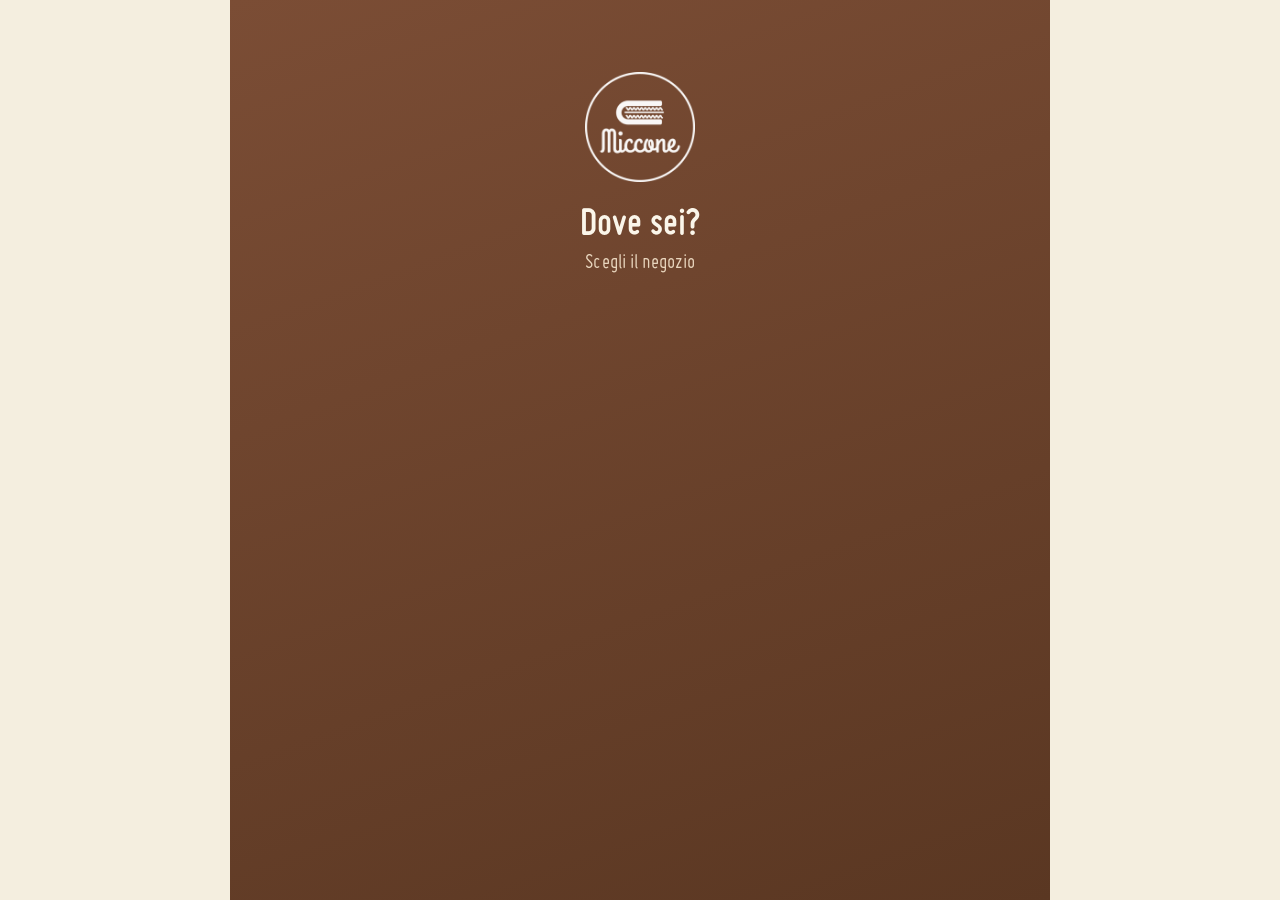
<file: index.html>
<!doctype html><meta charset="utf-8"><meta http-equiv="refresh" content="0; url=moduli/03-negozio/Negozio-v2.html"><title>Miccone Negozio</title><a href="moduli/03-negozio/Negozio-v2.html">Apri l app</a>
</file>
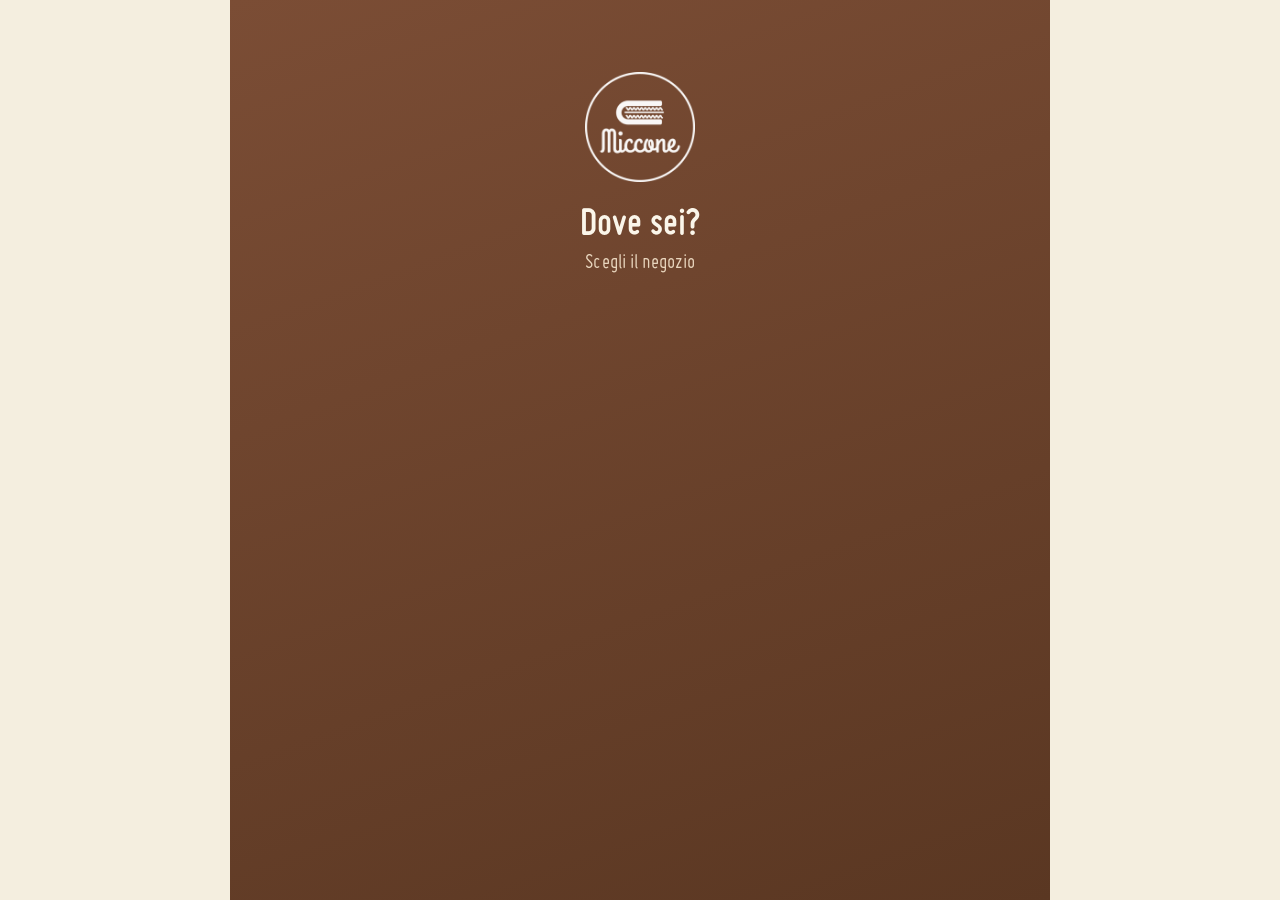
<file: borgo/index.html>
<!doctype html><meta charset="utf-8"><meta name="viewport" content="width=device-width,initial-scale=1"><title>Miccone borgo</title><meta http-equiv="refresh" content="0; url=../moduli/03-negozio/Negozio-v2.html?sede=borgo"><a href="../moduli/03-negozio/Negozio-v2.html?sede=borgo">Apri l'app</a>
</file>
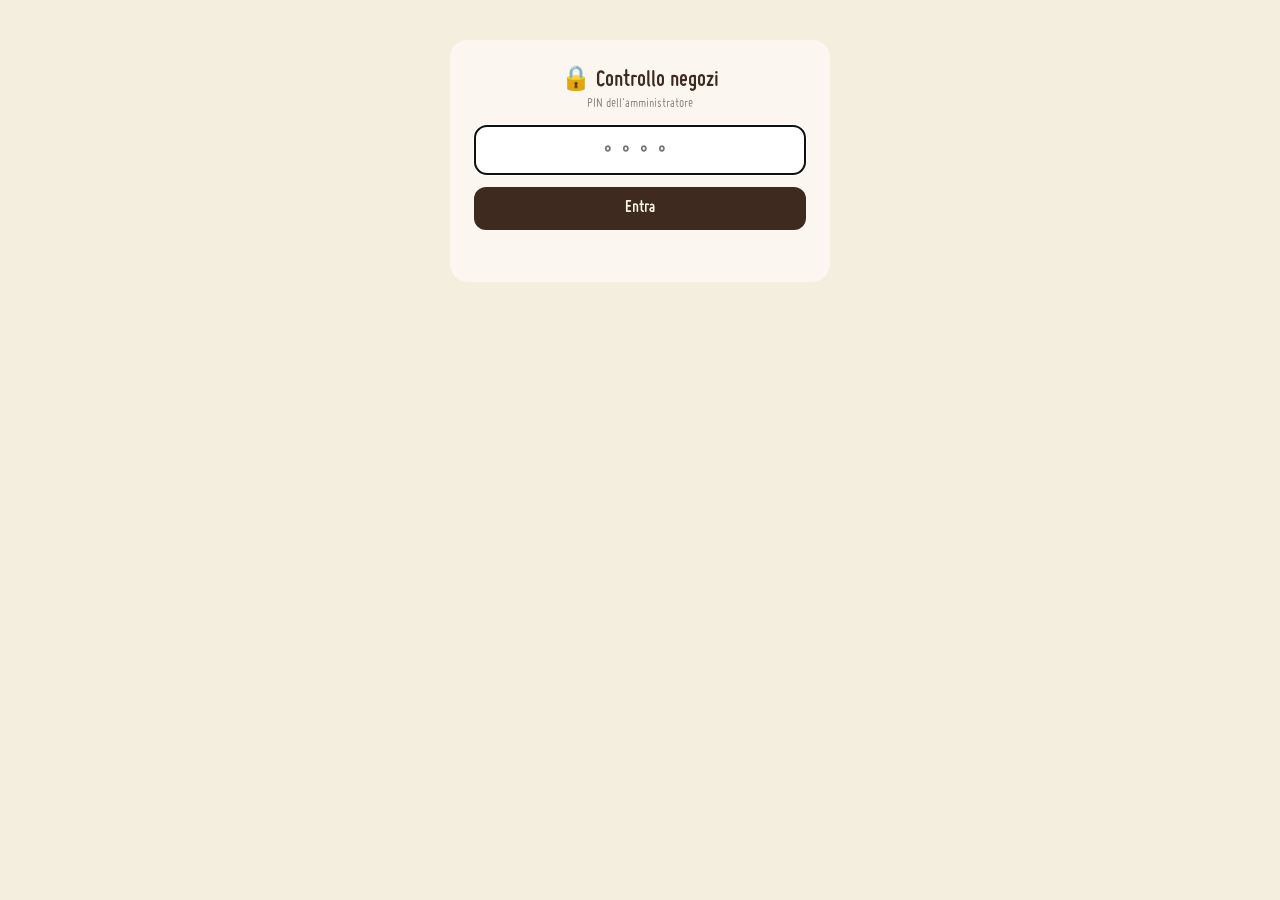
<file: controllo/index.html>
<!doctype html><html lang="it"><head><meta charset="utf-8"><title>Miccone · Controllo</title>
<meta http-equiv="refresh" content="0; url=../moduli/03-negozio/Controllo.html">
<script>location.replace('../moduli/03-negozio/Controllo.html');</script>
</head><body>Apro il controllo… <a href="../moduli/03-negozio/Controllo.html">clicca qui</a></body></html>
</file>
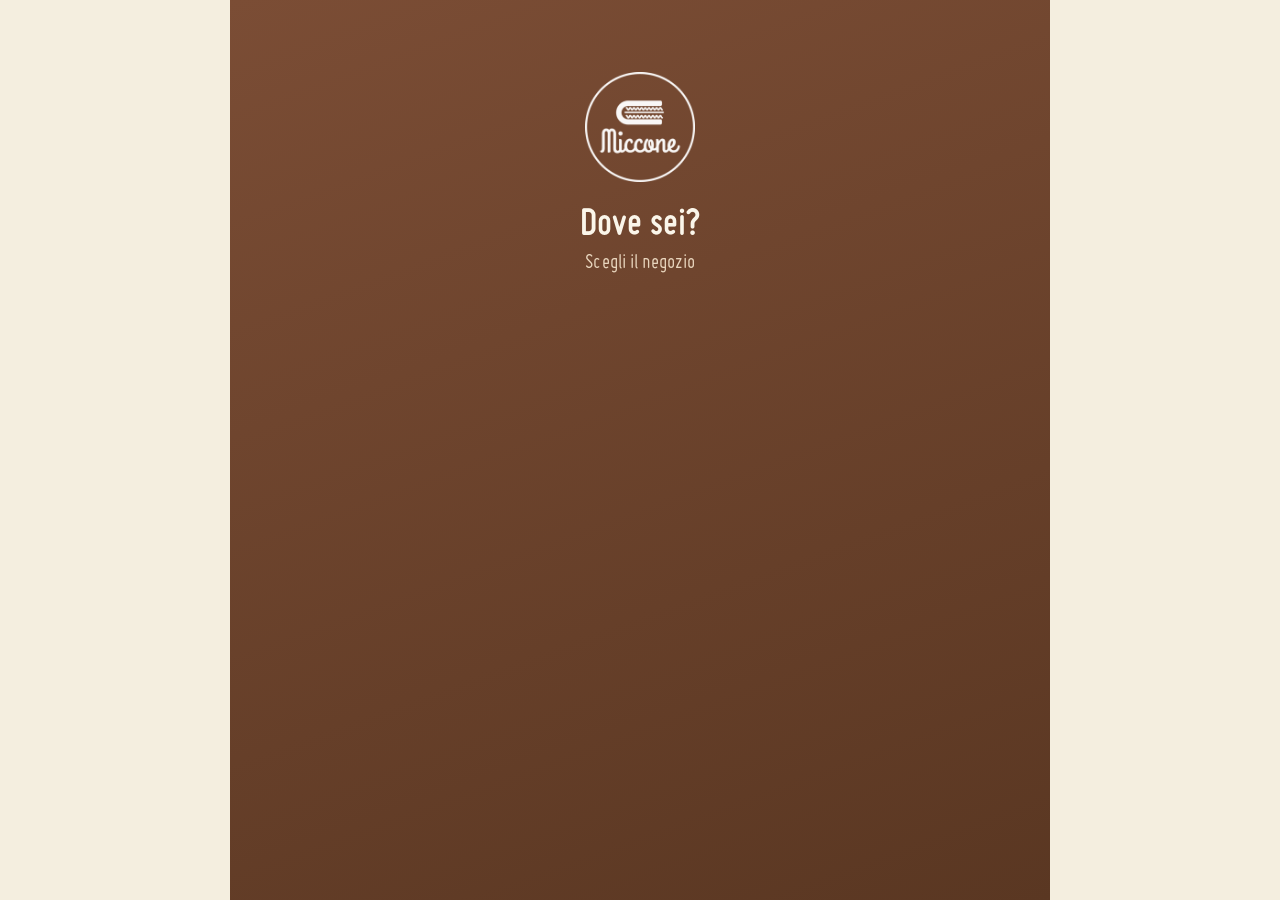
<file: duomo/index.html>
<!doctype html><meta charset="utf-8"><meta name="viewport" content="width=device-width,initial-scale=1"><title>Miccone duomo</title><meta http-equiv="refresh" content="0; url=../moduli/03-negozio/Negozio-v2.html?sede=duomo"><a href="../moduli/03-negozio/Negozio-v2.html?sede=duomo">Apri l'app</a>
</file>
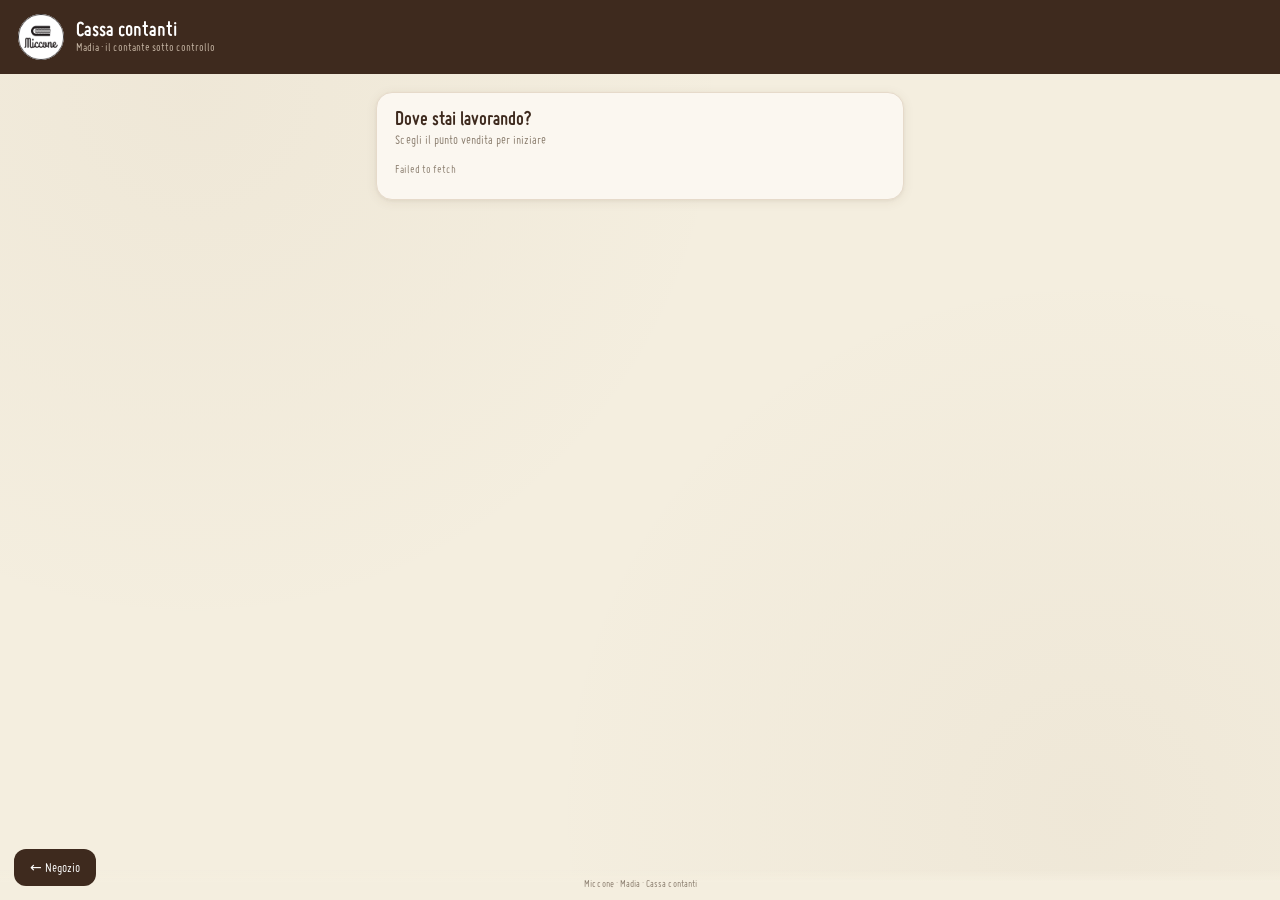
<file: moduli/03-negozio/Cassa.html>
<!DOCTYPE html>
<html lang="it">
<head>
<meta charset="UTF-8">
<meta name="viewport" content="width=device-width, initial-scale=1.0, maximum-scale=1.0, user-scalable=no">
<title>Cassa · contanti — Madia</title>
<meta name="apple-mobile-web-app-capable" content="yes">
<meta name="apple-mobile-web-app-status-bar-style" content="black-translucent">
<meta name="apple-mobile-web-app-title" content="Miccone">
<meta name="theme-color" content="#7B4D35">
<link rel="apple-touch-icon" sizes="180x180" href="[data-uri]">
<link rel="icon" href="../../shared/logo-tondo.png">
<style>
@font-face{font-family:'Miso';src:url('../../shared/fonts/Miso-Regular.woff2') format('woff2');font-weight:400;}
@font-face{font-family:'Miso';src:url('../../shared/fonts/Miso-Bold.woff2') format('woff2');font-weight:700;}
:root{
  /* pelle Madia (21/8/2026): stessi colori delle altre pagine del sistema */
  --cream:#F4EEDF;
  --cream-2:#E6DACA;
  --paper:#FBF7F0;
  --brown:#3E2A1E;
  --brown-2:#7B4D35;
  --brown-3:#C98A3C;
  --ink:#2B2723;
  --muted:#8a7d6e;
  --line:#E6DACA;
  --green:#6F7A45;
  --green-bg:#e7efdb;
  --red:#D63A2B;
  --red-bg:#F7E6E0;
  --amber:#9C6B1F;
  --amber-bg:#F6EDD9;
  --radius:16px;
  --shadow:0 2px 12px rgba(92,67,39,.08), 0 1px 3px rgba(92,67,39,.06);
}
*{box-sizing:border-box;margin:0;padding:0}
html{-webkit-text-size-adjust:100%}
body{
  font-family:'Miso','Inter',system-ui,sans-serif;
  background:var(--cream);
  color:var(--ink);
  min-height:100vh;
  background-image:radial-gradient(circle at 15% 10%, rgba(139,107,69,.05), transparent 40%),
                   radial-gradient(circle at 85% 90%, rgba(139,107,69,.05), transparent 40%);
}
h1,h2,h3,.serif{font-family:'Miso',Georgia,sans-serif}
button{font-family:inherit;cursor:pointer;border:none;background:none}
input,select,textarea{font-family:inherit;font-size:16px}

/* ---------- Layout ---------- */
.wrap{max-width:560px;margin:0 auto;padding:0 16px 90px}
.wrap.wide{max-width:1080px}
/* testata Madia (Vestito A): banda caffe' a tutta pagina col logo tondo, come Negozio.html */
header.topbar{
  margin:0 calc(50% - 50vw) 18px;
  background:var(--brown);color:#fff;
  display:flex;align-items:center;gap:12px;
  padding:14px 18px;padding-top:max(14px, env(safe-area-inset-top));
}
.topbar img.logo{width:46px;height:46px;border-radius:50%;background:#fff;display:block;flex:none}
.topbar .tit h1{font-size:22px;font-weight:700;color:#fff;line-height:1.1}
.topbar .tit .sot{font-size:12.5px;color:#cbbba9}
.topbar .who{margin-left:auto;font-size:12.5px;color:#cbbba9;text-align:right;line-height:1.35}
.topbar .who b{color:#fff;font-weight:600}
.topbar .who a{color:#cbbba9}

.card{
  background:var(--paper);border:1px solid var(--line);
  border-radius:var(--radius);box-shadow:var(--shadow);
  padding:18px;margin-bottom:14px;
}
.card h2{font-size:21px;color:var(--brown);margin-bottom:4px;font-weight:600}
.card .sub{font-size:13.5px;color:var(--muted);margin-bottom:14px}

.btn{
  display:flex;align-items:center;justify-content:center;gap:8px;
  width:100%;padding:15px 18px;border-radius:14px;
  font-size:16px;font-weight:600;transition:transform .06s ease, box-shadow .2s;
}
.btn:active{transform:scale(.98)}
.btn-primary{background:var(--brown-2);color:#FFF8EC;box-shadow:0 3px 10px rgba(92,67,39,.25)}
.btn-primary:disabled{background:#C7B8A2;box-shadow:none;cursor:not-allowed}
.btn-ghost{background:transparent;color:var(--brown-2);border:1.5px solid var(--brown-3)}
.btn-danger{background:var(--red);color:#fff}
.btn-row{display:flex;gap:10px}
.btn-row .btn{flex:1}

.back{
  display:inline-flex;align-items:center;gap:6px;color:var(--brown-2);
  font-size:14px;font-weight:600;padding:6px 2px;margin-bottom:8px;
}

/* ---------- Menu tiles ---------- */
.tile{
  display:flex;align-items:center;gap:14px;width:100%;text-align:left;
  background:var(--paper);border:1px solid var(--line);border-radius:var(--radius);
  box-shadow:var(--shadow);padding:18px;margin-bottom:12px;
  transition:transform .06s ease;
}
.tile:active{transform:scale(.985)}
.tile .ico{
  width:48px;height:48px;border-radius:13px;flex:none;
  display:flex;align-items:center;justify-content:center;font-size:23px;
  background:var(--cream-2);
}
.tile .t{font-family:'Miso',sans-serif;font-size:18px;font-weight:600;color:var(--brown)}
.tile .d{font-size:13px;color:var(--muted);margin-top:2px}
.tile .chip{margin-left:auto;flex:none}

.chip{
  display:inline-flex;align-items:center;gap:5px;
  font-size:12px;font-weight:600;padding:5px 10px;border-radius:99px;
}
.chip.ok{background:var(--green-bg);color:var(--green)}
.chip.bad{background:var(--red-bg);color:var(--red)}
.chip.warn{background:var(--amber-bg);color:var(--amber)}
.chip.todo{background:var(--cream-2);color:var(--muted)}

/* ---------- PIN pad ---------- */
.pin-dots{display:flex;justify-content:center;gap:14px;margin:18px 0}
.pin-dots span{width:14px;height:14px;border-radius:50%;border:2px solid var(--brown-3);transition:background .12s}
.pin-dots span.full{background:var(--brown-2);border-color:var(--brown-2)}
.pad{display:grid;grid-template-columns:repeat(3,1fr);gap:10px;max-width:290px;margin:0 auto}
.pad button{
  height:62px;border-radius:14px;font-size:23px;font-weight:600;color:var(--brown);
  background:var(--paper);border:1px solid var(--line);box-shadow:var(--shadow);
  font-family:'Miso',sans-serif;
}
.pad button:active{background:var(--cream-2)}
.pad button.fn{font-size:15px;font-family:'Miso',sans-serif;color:var(--muted)}

/* ---------- Denomination counter ---------- */
.den-group{margin-bottom:6px}
.den-group h3{font-size:13px;letter-spacing:.12em;text-transform:uppercase;color:var(--muted);margin:14px 0 8px;font-family:'Miso',sans-serif;font-weight:700}
.den{
  display:flex;align-items:center;gap:10px;padding:9px 0;
  border-bottom:1px dashed var(--line);
}
.den:last-child{border-bottom:none}
.den .face{
  flex:none;width:64px;height:38px;border-radius:8px;
  display:flex;align-items:center;justify-content:center;
  font-family:'Miso',sans-serif;font-weight:700;font-size:15px;
}
.den .face.coin{width:42px;height:42px;border-radius:50%;margin:0 11px;
  background:radial-gradient(circle at 35% 30%,#F3E3C0,#D9BC85 70%,#BE9C60);
  border:2px solid #C4A468;color:#6B5326;font-size:12.5px}
.den .face.coin.copper{background:radial-gradient(circle at 35% 30%,#EBC5A8,#C98F5F 70%,#A96F42);border-color:#B27C4E;color:#5F3B1E}
.den .face.note{color:#fff;text-shadow:0 1px 2px rgba(0,0,0,.25);border:1px solid rgba(0,0,0,.12)}
.den .qty-wrap{margin-left:auto;display:flex;align-items:center;gap:8px}
.den .stepper{
  width:40px;height:40px;border-radius:11px;font-size:21px;font-weight:600;
  background:var(--cream-2);color:var(--brown-2);flex:none;
}
.den .stepper:active{background:var(--line)}
.den input.qty{
  width:58px;height:40px;text-align:center;border-radius:11px;
  border:1.5px solid var(--line);background:#fff;font-size:17px;font-weight:600;color:var(--ink);
}
.den input.qty:focus{outline:none;border-color:var(--brown-3)}
.den .rowtot{flex:none;width:76px;text-align:right;font-size:13.5px;color:var(--muted);font-variant-numeric:tabular-nums}

/* ---------- Money inputs & summary ---------- */
.field{margin-bottom:14px}
.field label{display:block;font-size:13.5px;font-weight:600;color:var(--brown);margin-bottom:6px}
.field input[type=text],.field input[type=number],.field input[type=date],.field select,.field textarea{
  width:100%;padding:13px 14px;border-radius:12px;border:1.5px solid var(--line);
  background:#fff;color:var(--ink);font-size:17px;
}
.field input:focus,.field select:focus,.field textarea:focus{outline:none;border-color:var(--brown-3)}
.money-input{position:relative}
.money-input::before{content:"€";position:absolute;left:14px;top:50%;transform:translateY(-50%);color:var(--muted);font-weight:600}
.money-input input{padding-left:32px !important;font-weight:600}

.sumrow{display:flex;justify-content:space-between;align-items:baseline;padding:8px 0;border-bottom:1px dashed var(--line);font-size:15px}
.sumrow:last-child{border-bottom:none}
.sumrow .lbl{color:var(--muted)}
.sumrow .val{font-weight:700;font-variant-numeric:tabular-nums}
.sumrow.big .lbl{color:var(--brown);font-weight:600}
.sumrow.big .val{font-size:21px;font-family:'Miso',sans-serif;color:var(--brown)}

.verdict{
  border-radius:14px;padding:14px 16px;margin:14px 0;
  display:flex;align-items:center;gap:12px;font-weight:600;font-size:15px;
}
.verdict .big{font-size:22px}
.verdict.ok{background:var(--green-bg);color:var(--green)}
.verdict.bad{background:var(--red-bg);color:var(--red)}
.verdict.warn{background:var(--amber-bg);color:var(--amber)}

/* ---------- Envelope ---------- */
.envelope{
  background:linear-gradient(160deg,#F0E2C8,#E4CFA6);
  border:1.5px solid #CBAE79;border-radius:var(--radius);
  padding:20px;text-align:center;margin:16px 0;position:relative;overflow:hidden;
}
.envelope::before{
  content:"";position:absolute;inset:0;
  background:linear-gradient(115deg,transparent 46%,rgba(255,255,255,.35) 50%,transparent 54%);
}
.envelope .cap{font-size:12px;letter-spacing:.18em;text-transform:uppercase;color:#7A5E33;font-weight:700}
.envelope .day{font-family:'Miso',sans-serif;font-size:34px;font-weight:700;color:#5C4327;margin:4px 0;letter-spacing:.04em}
.envelope .amt{font-family:'Miso',sans-serif;font-size:26px;color:#7A5230;font-weight:600}
.envelope .note{font-size:12.5px;color:#8A7147;margin-top:6px}

/* ---------- Tables (admin) ---------- */
.tbl-scroll{overflow-x:auto;-webkit-overflow-scrolling:touch}
table{width:100%;border-collapse:collapse;font-size:13.5px;min-width:640px}
th{
  text-align:left;font-size:11px;text-transform:uppercase;letter-spacing:.09em;
  color:var(--muted);padding:8px 10px;border-bottom:2px solid var(--line);white-space:nowrap;
}
td{padding:9px 10px;border-bottom:1px solid var(--line);vertical-align:middle;white-space:nowrap;font-variant-numeric:tabular-nums}
tr:last-child td{border-bottom:none}
td.num,th.num{text-align:right}

.tabs{display:flex;gap:6px;margin-bottom:14px;overflow-x:auto;padding-bottom:2px}
.tabs button{
  flex:none;padding:9px 16px;border-radius:99px;font-size:14px;font-weight:600;
  background:var(--paper);border:1px solid var(--line);color:var(--muted);
}
.tabs button.on{background:var(--brown-2);border-color:var(--brown-2);color:#FFF8EC}

/* ---------- Misc ---------- */
.toast{
  position:fixed;left:50%;bottom:24px;transform:translateX(-50%) translateY(120%);
  background:var(--ink);color:#FFF8EC;padding:13px 20px;border-radius:12px;
  font-size:14.5px;font-weight:500;box-shadow:0 6px 24px rgba(0,0,0,.25);
  transition:transform .25s ease;z-index:99;max-width:92vw;text-align:center;
  visibility:hidden;   /* da vuoto spuntava come un pallino nero a schermo */
}
.toast.show{transform:translateX(-50%) translateY(0);visibility:visible}
.toast.err{background:var(--red)}
.spinner{
  width:26px;height:26px;border-radius:50%;margin:30px auto;
  border:3px solid var(--line);border-top-color:var(--brown-2);
  animation:spin .8s linear infinite;
}
@keyframes spin{to{transform:rotate(360deg)}}
.center{text-align:center}
.mt{margin-top:14px}
.hidden{display:none !important}
.hint{font-size:12.5px;color:var(--muted);line-height:1.5}
.day-badge{
  display:inline-block;font-family:'Miso',sans-serif;font-weight:700;
  background:var(--cream-2);color:var(--brown);border-radius:8px;padding:2px 8px;font-size:12.5px;
}
.checkline{
  display:flex;align-items:center;gap:12px;padding:12px 4px;border-bottom:1px dashed var(--line);
}
.checkline:last-child{border-bottom:none}
.checkline input[type=checkbox]{width:22px;height:22px;accent-color:var(--brown-2);flex:none}
.checkline .amt{margin-left:auto;font-weight:700;font-variant-numeric:tabular-nums}
.splash{
  min-height:100vh;display:flex;flex-direction:column;align-items:center;justify-content:center;
  padding:24px;text-align:center;
}
.splash img{width:min(300px,70vw);margin-bottom:6px}
.splash .tag{font-family:'Miso',sans-serif;font-size:17px;color:var(--brown-3);font-style:italic;margin-bottom:34px}
.splash h1{font-size:26px;color:var(--brown);margin-bottom:22px;font-weight:600}
.store-btn{
  width:100%;text-align:left;display:flex;align-items:center;gap:14px;
  background:var(--paper);border:1px solid var(--line);border-radius:var(--radius);
  box-shadow:var(--shadow);padding:20px;margin-bottom:14px;
}
.store-btn .n{font-family:'Miso',sans-serif;font-size:20px;font-weight:600;color:var(--brown)}
.store-btn .a{font-size:13px;color:var(--muted);margin-top:2px}
.store-btn .arrow{margin-left:auto;color:var(--brown-3);font-size:20px}
.emp-btn{
  width:100%;display:flex;align-items:center;gap:13px;
  background:var(--paper);border:1px solid var(--line);border-radius:14px;
  box-shadow:var(--shadow);padding:15px 17px;margin-bottom:10px;text-align:left;
}
.emp-btn .av{
  width:42px;height:42px;border-radius:50%;flex:none;
  background:var(--cream-2);color:var(--brown);display:flex;align-items:center;justify-content:center;
  font-family:'Miso',sans-serif;font-weight:700;font-size:17px;
}
.emp-btn .n{font-weight:600;font-size:16.5px}
.emp-btn .r{font-size:12px;color:var(--muted)}
footer.cred{
  position:fixed;bottom:0;left:0;right:0;text-align:center;
  font-size:11px;color:var(--muted);padding:10px;
  background:linear-gradient(transparent,var(--cream) 40%);pointer-events:none;
}
@media (min-width:700px){
  .den .rowtot{width:96px}
}
</style>
</head>
<body>
<div id="app"></div>
<div id="toast" class="toast"></div>
<footer class="cred">Miccone · Madia · Cassa contanti</footer>
<script>
/* ================= CONFIG ================= */
const SUPA_URL = "https://cdyfdwwfbfitfjazxses.supabase.co";
const SUPA_KEY = "sb_publishable_SgdIMeJOXfRP9P3ndw0S7Q_4JFoJ2oq";
const LOGO = "../../shared/logo-tondo.png";

const COINS = ["0.01","0.02","0.05","0.10","0.20","0.50","1","2"];
const NOTES = ["5","10","20","50","100","200","500"];
const NOTE_COLORS = {"5":"#8C8C8C","10":"#C4696B","20":"#4B7DB4","50":"#C98A2E","100":"#4E9B71","200":"#B0A03C","500":"#8A6FA8"};
const GIORNI = ["DOMENICA","LUNEDÌ","MARTEDÌ","MERCOLEDÌ","GIOVEDÌ","VENERDÌ","SABATO"];
const GIORNI_LC = ["domenica","lunedì","martedì","mercoledì","giovedì","venerdì","sabato"];

const ERRORS = {
  "PIN_ERRATO":"PIN errato. Riprova.",
  "TROPPI_TENTATIVI":"Troppi PIN sbagliati: aspetta 10 minuti e riprova.",
  "SOLO_ADMIN":"Funzione riservata all'amministrazione.",
  "CONTANTE_INFERIORE_AL_FONDO":"Il contante contato è inferiore al fondo cassa da lasciare. Ricontrolla il conteggio.",
  "NEGOZIO_NON_TROVATO":"Punto vendita non trovato.",
  "NESSUNA_BUSTA_SELEZIONATA":"Nessuna busta selezionata.",
  "PIN_NON_VALIDO":"Il PIN deve essere di 4–8 cifre.",
  "BUSTA_GIA_VERSATA":"Questa chiusura è già inclusa in un versamento: elimina prima il versamento.",
  "NON_TROVATO":"Elemento non trovato.",
  "CHIUSURA_GIA_REGISTRATA":"La chiusura di oggi è già registrata. Per correggerla chiama il responsabile.",
  "FONDO_GIA_CONFERMATO":"Il fondo di oggi è già confermato. Per correggerlo chiama il responsabile.",
  "SOLO_PALESTRA":"Questo è un utente di prova: può lavorare solo sui negozi della Palestra.",
  "RICONTEGGIO_GIA_FATTO":"Il riconteggio è già stato fatto. Per correggere chiama il responsabile."
};

/* ================= STATE ================= */
let S = {
  stores: [],
  store: null,          // selected store object
  employee: null,       // {id,name,role}
  pin: null,
  status: null          // daily status payload
};
try {
  const saved = JSON.parse(sessionStorage.getItem("miccone_cassa") || "null");
  if (saved) S = Object.assign(S, saved);
} catch(e){}

function persist(){
  sessionStorage.setItem("miccone_cassa", JSON.stringify({
    store:S.store, employee:S.employee, pin:S.pin
  }));
}

/* ================= HELPERS ================= */
const app = document.getElementById("app");
let FONDO_OGGI = null;
async function fondoOggi(){ if(FONDO_OGGI!=null) return FONDO_OGGI;
  try{ const r = await rpc("cassa_fondo_oggi", {p_store:S.store.id}); FONDO_OGGI = Number(r.fondo_da_lasciare); }catch(e){ FONDO_OGGI = Number(S.store.float_target||200); }
  return FONDO_OGGI; }
/* se il dipendente e' gia' entrato nell'app Negozio, la Cassa riparte da li' */
function sessioneAperta(){
  try {
    const v = JSON.parse(localStorage.getItem('miccone_sessione') || 'null');
    if (!v || !v.store || !v.emp) return null;
    if (Date.now() - (v.ts || 0) > 3*60*60*1000) return null;   // vale 3 ore
    return v;
  } catch(e) { return null; }
}
// se sono arrivato dall'app Negozio, ci torno segnando fatta la voce che ha aperto la Cassa
function tornaInNegozio(){
  try{
    const rit=JSON.parse(localStorage.getItem('negozio_ritorno')||'null');
    if(rit && Date.now()-(rit.ts||0)<3600*1000){
      localStorage.setItem('negozio_fatto',JSON.stringify({cosa:rit.cosa,ts:Date.now()}));
      localStorage.removeItem('negozio_ritorno');
      location.href='Negozio-v2.html';
      return true;
    }
  }catch(e){}
  return false;
}
const eur = v => new Intl.NumberFormat("it-IT",{style:"currency",currency:"EUR"}).format(v ?? 0);
const todayISO = () => { const d=new Date(); return d.getFullYear()+"-"+String(d.getMonth()+1).padStart(2,"0")+"-"+String(d.getDate()).padStart(2,"0"); };
const dateIT = iso => { const [y,m,d]=iso.split("-"); return `${d}/${m}/${y}`; };
const weekdayOf = iso => GIORNI[new Date(iso+"T12:00:00").getDay()];
const weekdayLC = iso => GIORNI_LC[new Date(iso+"T12:00:00").getDay()];
const esc = s => String(s ?? "").replace(/[&<>"']/g, c => ({"&":"&amp;","<":"&lt;",">":"&gt;",'"':"&quot;","'":"&#39;"}[c]));

function toast(msg, isErr){
  const t = document.getElementById("toast");
  t.textContent = msg;
  t.className = "toast show" + (isErr ? " err" : "");
  clearTimeout(t._h);
  t._h = setTimeout(()=> t.className="toast", 3200);
}

async function rpc(fn, params){
  const res = await fetch(`${SUPA_URL}/rest/v1/rpc/${fn}`, {
    method:"POST",
    headers:{ "apikey":SUPA_KEY, "Authorization":"Bearer "+SUPA_KEY, "Content-Type":"application/json" },
    body: JSON.stringify(params || {})
  });
  const data = await res.json().catch(()=>null);
  if (!res.ok){
    const code = data && data.message ? data.message : "";
    const friendly = ERRORS[code] || "Errore di comunicazione. Riprova.";
    const err = new Error(friendly); err.code = code; throw err;
  }
  return data;
}

function topbar(){
  return `
  <header class="topbar">
    <img class="logo" src="${LOGO}" alt="Miccone">
    <div class="tit"><h1>Cassa contanti</h1>
      <div class="sot">${S.store ? esc(S.store.name) : "Madia · il contante sotto controllo"}</div></div>
    <div class="who">
      ${S.employee ? `<b>${esc(S.employee.name)}</b><br><a href="#" onclick="logout();return false">esci</a>` : ""}
    </div>
  </header>`;
}

function spinner(){ return `<div class="spinner"></div>`; }

/* ================= ROUTER ================= */
const VIEWS = {};
function go(name, arg){
  window.scrollTo(0,0);
  app.oninput = null; app.onclick = null;
  VIEWS[name](arg);
}
function logout(){
  S.employee = null; S.pin = null; S.status = null;
  persist(); go("employees");
}

/* ================= VIEW: store select ================= */
VIEWS.stores = async function(){
  app.innerHTML = `<div class="wrap">${topbar()}
    <div class="card">
      <h2>Dove stai lavorando?</h2>
      <div class="sub">Scegli il punto vendita per iniziare</div>
      <div id="storeList" style="width:100%;display:flex;flex-direction:column">${spinner()}</div>
    </div>
  </div>`;
  try{
    S.stores = await rpc("cassa_stores");
    document.getElementById("storeList").innerHTML = S.stores.map(s=>`
      <button class="store-btn" onclick='pickStore("${s.id}")'>
        <div><div class="n">${esc(s.name)}</div><div class="a">${esc(s.address||"")}</div></div>
        <div class="arrow">›</div>
      </button>`).join("");
  }catch(e){
    document.getElementById("storeList").innerHTML = `<p class="hint">${esc(e.message)}</p>`;
  }
};
function pickStore(id){
  S.store = S.stores.find(s=>s.id===id);
  S.employee = null; S.pin = null;
  persist(); go("employees");
}

/* ================= VIEW: employee select + PIN ================= */
VIEWS.employees = async function(){
  if (!S.store) return go("stores");
  app.innerHTML = `<div class="wrap">${topbar()}
    <button class="back" onclick="go('stores')">‹ Cambia punto vendita</button>
    <div class="card">
      <h2>Chi sei?</h2>
      <div class="sub">Scegli il tuo nome per iniziare</div>
      <div id="empList">${spinner()}</div>
    </div>
  </div>`;
  try{
    const emps = await rpc("cassa_employees", {p_store: S.store.id});
    window._emps = emps;
    document.getElementById("empList").innerHTML = emps.length ? emps.map((e,i)=>`
      <button class="emp-btn" onclick='pickEmp(${i})'>
        <div class="av">${esc(e.name.trim()[0].toUpperCase())}</div>
        <div><div class="n">${esc(e.name)}</div>
        <div class="r">${e.role==="admin"?"Amministrazione":(e.has_pin===false?"Entra col nome, senza PIN":"Punto vendita")}</div></div>
      </button>`).join("")
      : `<p class="hint">Nessun dipendente attivo. L'amministrazione può aggiungerli dall'area riservata.</p>`;
  }catch(e){
    document.getElementById("empList").innerHTML = `<p class="hint">${esc(e.message)}</p>`;
  }
};
function pickEmp(i){ const e=window._emps[i]; if(e.has_pin===false){ loginNoPin(e); } else { VIEWS.pin(e); } }
async function loginNoPin(emp){
  try{ const me = await rpc("cassa_login",{p_employee:emp.id, p_pin:""});
    if (!me || !me.id) throw new Error(ERRORS[me && me.errore] || ERRORS.PIN_ERRATO);
    S.employee = me; S.pin = ""; persist(); go("home");
  }catch(e){ toast(e.message,true); }
}

VIEWS.pin = function(emp){
  let pin = "";
  app.innerHTML = `<div class="wrap">${topbar()}
    <button class="back" onclick="go('employees')">‹ Indietro</button>
    <div class="card center">
      <h2>Ciao ${esc(emp.name.split(" ")[0])}</h2>
      <div class="sub">Inserisci il tuo PIN</div>
      <div class="pin-dots" id="dots"></div>
      <div class="pad" id="pad"></div>
      <p class="hint mt" id="pinMsg"></p>
    </div>
  </div>`;
  const dots = document.getElementById("dots");
  function renderDots(){
    const n = Math.max(4, Math.min(8, Math.max(pin.length,4)));
    dots.innerHTML = Array.from({length:n},(_,i)=>`<span class="${i<pin.length?"full":""}"></span>`).join("");
  }
  renderDots();
  const pad = document.getElementById("pad");
  const keys = ["1","2","3","4","5","6","7","8","9","⌫","0","OK"];
  pad.innerHTML = keys.map(k=>`<button class="${k==="⌫"||k==="OK"?"fn":""}" data-k="${k}">${k}</button>`).join("");
  pad.onclick = async ev=>{
    const k = ev.target.dataset && ev.target.dataset.k;
    if(!k) return;
    if(k==="⌫"){ pin = pin.slice(0,-1); renderDots(); return; }
    if(k==="OK"){
      if(pin.length<4) return;
      document.getElementById("pinMsg").textContent = "Verifica…";
      try{
        const me = await rpc("cassa_login",{p_employee:emp.id, p_pin:pin});
        if (!me || !me.id) throw new Error(ERRORS[me && me.errore] || ERRORS.PIN_ERRATO);
        S.employee = me; S.pin = pin; persist();
        go("home");
      }catch(e){
        document.getElementById("pinMsg").textContent = e.message;
        pin=""; renderDots();
      }
      return;
    }
    if(pin.length<8){ pin+=k; renderDots(); }
  };
};

/* ================= VIEW: home ================= */
VIEWS.home = async function(){
  if (!S.store) return go("stores");
  if (!S.employee || S.pin==null) return go("employees");
  const today = todayISO();
  app.innerHTML = `<div class="wrap">${topbar()}
    <div class="card" style="background:linear-gradient(150deg,var(--paper),#FBF5E9)">
      <h2>${weekdayLC(today).replace(/^./,c=>c.toUpperCase())} ${dateIT(today)}</h2>
      <div class="sub" id="statusLine">Carico la situazione di oggi…</div>
      <div id="chips"></div>
    </div>
    <div id="menu">${spinner()}</div>
  </div>`;
  let st = null;
  try{ st = await rpc("cassa_status",{p_employee:S.employee.id,p_pin:S.pin,p_store:S.store.id,p_date:today}); }
  catch(e){ if(e.code==="PIN_ERRATO") return logout(); }
  S.status = st;
  const morningDone = st && st.morning;
  const closureDone = st && st.closure;
  const pend = (st && st.pending_envelopes) || [];
  const pendTot = pend.reduce((a,c)=>a+Number(c.envelope_amount),0);
  const dow = new Date().getDay();
  const isDepositDay = dow===1 || dow===5;

  document.getElementById("statusLine").textContent = "Situazione di oggi:";
  const isAdmin = S.employee.role === "admin";
  // la quadratura la vedono tutti i dipendenti (Beppe, 16/9: "non solo l'amministrazione")
  document.getElementById("chips").innerHTML = true ? `
    <span class="chip ${morningDone ? (Math.abs(diffVisibile(st.morning.difference))<0.005?"ok":"bad") : "todo"}">
      ${morningDone ? (Math.abs(diffVisibile(st.morning.difference))<0.005 ? "✓ Fondo confermato" : (protetto() && daRicontare(st.morning) ? "⚠ Fondo da ricontare" : "⚠ Fondo con differenza "+eur(diffVisibile(st.morning.difference)))) : "○ Fondo da confermare"}</span>
    <span class="chip ${closureDone ? (Math.abs(diffVisibile(st.closure.difference))<0.005?"ok":"bad") : "todo"}" style="margin-left:6px">
      ${closureDone ? (Math.abs(diffVisibile(st.closure.difference))<0.005 ? "✓ Chiusura quadrata" : (protetto() && daRicontare(st.closure) ? "⚠ Chiusura da ricontare" : "⚠ Chiusura: "+eur(diffVisibile(st.closure.difference)))) : "○ Chiusura da fare"}</span>` : `
    <span class="chip ${morningDone?"ok":"todo"}">${morningDone ? "✓ Fondo contato" : "○ Fondo da contare"}</span>
    <span class="chip ${closureDone?"ok":"todo"}" style="margin-left:6px">${closureDone ? "✓ Chiusura fatta" : "○ Chiusura da fare"}</span>`;

  document.getElementById("menu").innerHTML = `
    ${isDepositDay && pend.length ? `
    <div class="card" style="background:linear-gradient(150deg,#FBF0DC,#F6E8C9);border-color:#D9BC85">
      <h2>🏦 Oggi si versa in banca</h2>
      <div class="sub" style="margin-bottom:10px">È ${weekdayLC(today)}: ${pend.length===1?"c'è 1 busta":"ci sono "+pend.length+" buste"} da portare in banca, in totale ${eur(pendTot)}.</div>
      <button class="btn btn-primary" onclick="go('deposit')">Registra il versamento</button>
    </div>` : ""}
    <button class="tile" onclick="go('morning')">
      <div class="ico">☀️</div>
      <div><div class="t">Apertura · conta fondo</div><div class="d">Ricontrolla e conferma il fondo cassa</div></div>
      ${morningDone?`<span class="chip ok chip">fatto</span>`:""}
    </button>
    <button class="tile" onclick="go('closure')">
      <div class="ico">🌙</div>
      <div><div class="t">Chiusura serale</div><div class="d">Conta il contante e prepara la busta</div></div>
      ${closureDone?`<span class="chip ok chip">fatta</span>`:""}
    </button>
    <button class="tile" onclick="go('deposit')">
      <div class="ico">🏦</div>
      <div><div class="t">Versamento in banca</div>
      <div class="d">${pend.length ? pend.length+" bust"+(pend.length===1?"a":"e")+" da versare · "+eur(pendTot) : "Nessuna busta in attesa"}</div></div>
      ${pend.length && isDepositDay ? `<span class="chip warn">oggi si versa</span>` : ""}
    </button>
    ${S.employee.role==="admin" ? `
    <button class="tile" onclick="go('admin')">
      <div class="ico">📋</div>
      <div><div class="t">Amministrazione</div><div class="d">Registro, differenze, dipendenti, versamenti</div></div>
    </button>` : ""}`;
};

/* Eccedenza e ammanco (Beppe, 28/9): l'ammanco lo vedono tutti, l'eccedenza solo l'amministrazione.
   Per il dipendente un'eccedenza appare come cassa a posto: i soldi in più finiscono comunque in busta. */
function vedeEccedenza(){ return !!(S.employee && S.employee.role === "admin"); }
function diffVisibile(d){ d = Number(d)||0; return (!vedeEccedenza() && d > 0) ? 0 : d; }
/* Conteggio protetto (Beppe, 28/9): il dipendente vede il risultato solo dopo aver registrato,
   può ricontare una volta sola e solo se manca del contante; ogni conteggio resta nel registro.
   Si accende per negozio dal server (stores.conteggio_protetto); il responsabile lavora come prima. */
function protetto(){ return !!(S.status && S.status.protetto) && !vedeEccedenza(); }
function daRicontare(r){ return !!r && Number(r.difference) < 0 && Number(r.tentativi||1) < 2; }
function bloccato(r){ return !!r && (Number(r.difference) >= 0 || Number(r.tentativi||1) >= 2); }
function schermataBloccata(titolo, testo){
  app.innerHTML = `<div class="wrap">${topbar()}
    <button class="back" onclick="go('home')">‹ Home</button>
    <div class="card center"><div style="font-size:52px;margin:8px 0">🔒</div><h2>${titolo}</h2>
    <div class="sub" style="margin:10px 0 16px">${testo}</div>
    <button class="btn btn-primary" onclick="if(!tornaInNegozio())go('home')">${sessioneAperta()&&localStorage.getItem('negozio_ritorno')?'Torna al Negozio':'Torna alla home'}</button></div></div>`;
}
// schermata dopo il primo conteggio con ammanco: niente cifra, un solo riconteggio
function schermataRiconta(tipo, rifai){
  app.innerHTML = `<div class="wrap">${topbar()}
    <div class="card center">
      <div style="font-size:52px;margin:8px 0">🔁</div>
      <h2>${tipo==='sera'?'La cassa non torna':'Il fondo non torna'}</h2>
      <div class="sub" style="margin:10px 0 6px">Manca del contante rispetto a quello che doveva esserci.</div>
      <div class="verdict warn" style="text-align:left"><span class="big">🧮</span> <span>Ricontate tutto con calma: monete, banconote${tipo==='sera'?' e l\'incasso contanti sullo scontrino di chiusura':''}. Hai <b>un solo riconteggio</b>.</span></div>
      <button class="btn btn-primary" id="btnRiconta" style="margin-top:14px">Riconta adesso</button>
      <button class="btn" id="btnCosi" style="margin-top:10px">Ho già ricontato: registra così</button>
      <p class="hint center mt">Il primo conteggio resta registrato e lo vede il responsabile.</p>
    </div></div>`;
  document.getElementById("btnRiconta").onclick = () => go(tipo==='sera'?'closure':'morning');
  document.getElementById("btnCosi").onclick = async (ev) => { ev.target.disabled = true; ev.target.textContent = "Salvo…"; try { await rifai(); } catch(e) { toast(e.message, true); ev.target.disabled = false; ev.target.textContent = "Ho già ricontato: registra così"; } };
}
// campo nota dopo il conteggio definitivo con ammanco
function bloccoNota(tipo, data){
  return `<div class="field" style="text-align:left;margin-top:12px"><label>Scrivi cosa è successo (lo legge il responsabile)</label>
    <textarea id="notaDopo" rows="2" placeholder="Es. resto sbagliato a un cliente, scontrino annullato…"></textarea></div>
    <button class="btn" id="btnNota" onclick="salvaNota('${tipo}','${data}')">Salva la nota</button>`;
}
async function salvaNota(tipo, data){
  const t = (document.getElementById("notaDopo")||{}).value || "";
  if (!t.trim()) { toast("Scrivi prima la nota.", true); return; }
  try { await rpc("cassa_nota_conteggio",{p_employee:S.employee.id,p_pin:S.pin,p_store:S.store.id,p_date:data,p_tipo:tipo,p_nota:t.trim()});
        toast("Nota salvata ✓"); const b=document.getElementById("btnNota"); if(b){b.disabled=true;b.textContent="Nota salvata ✓";} }
  catch(e){ toast(e.message, true); }
}

/* ================= VIEW: evening closure ================= */
VIEWS.closure = function(){
  fondoOggi().then(f => {
    const el = document.getElementById("fondoOggi");
    if (el) el.textContent = eur(f);
    if (typeof recalc === "function") recalc();
  });
  if (!S.employee) return go("stores");
  { const d = new Date(); if (d.getHours()*60 + d.getMinutes() < 21*60 + 30 && S.employee.role !== "admin") { toast("La chiusura di cassa si fa dalle 21:30 in poi.", true); return go("home"); } }
  const today = todayISO();
  const prev = (S.status && S.status.closure) || null;
  if (protetto() && bloccato(prev)) return schermataBloccata("Chiusura già registrata", "La chiusura di oggi è già stata fatta. Se c'è da correggere qualcosa chiama il responsabile.");
  const counts = {};
  // al riconteggio si riparte dai numeri del primo conteggio, così si corregge solo quello che non va
  const ultimi = (S.ultimoConteggio && S.ultimoConteggio.giorno === today) ? S.ultimoConteggio : null;
  [...COINS,...NOTES].forEach(d=> counts[d] = ultimi && ultimi.counts[d] ? Number(ultimi.counts[d]) : (prev && prev.counts && prev.counts[d] ? Number(prev.counts[d]) : 0));
  // If editing an existing closure we don't have counts in status (stripped) — start fresh.

  function denRow(d, kind){
    const face = kind==="coin"
      ? `<div class="face coin ${Number(d)<0.1?"copper":""}">${Number(d)<1 ? Math.round(d*100)+"c" : d+"€"}</div>`
      : `<div class="face note" style="background:${NOTE_COLORS[d]}">${d} €</div>`;
    return `<div class="den" data-d="${d}">
      ${face}
      <div class="qty-wrap">
        <button class="stepper" data-a="-1">−</button>
        <input class="qty" type="number" inputmode="numeric" min="0" value="${counts[d]||0}">
        <button class="stepper" data-a="1">+</button>
      </div>
      <div class="rowtot">${eur(0)}</div>
    </div>`;
  }

  app.innerHTML = `<div class="wrap">${topbar()}
    <button class="back" onclick="go('home')">‹ Home</button>
    <div class="card">
      <h2>🌙 Chiusura serale</h2>
      <div class="sub">${weekdayLC(today).replace(/^./,c=>c.toUpperCase())} ${dateIT(today)} · ${esc(S.store.name)}
      <span id="giaReg">${prev ? (protetto() ? `<br><b style="color:var(--amber)">Riconteggio: è l'unico che hai, conta con calma.</b>` : `<br><b style="color:var(--amber)">Attenzione: la chiusura di oggi è già stata registrata. Salvando la sostituisci.</b>`):""}</span></div>
      <div class="den-group"><h3>Monete</h3>${COINS.map(d=>denRow(d,"coin")).join("")}</div>
      <div class="den-group"><h3>Banconote</h3>${NOTES.map(d=>denRow(d,"note")).join("")}</div>
    </div>
    <div class="card">
      <h2>Cassa</h2>
      ${true ? `<div class="field">
        <label>Incasso in contanti dallo scontrino di chiusura del registratore</label>
        <div class="money-input"><input id="posTotal" type="number" inputmode="decimal" step="0.01" min="0" placeholder="0,00" value="${ultimi && ultimi.pos != null ? ultimi.pos : ''}"></div>
        <div class="hint" style="margin-top:6px">È il totale "contanti" stampato dal registratore di cassa, <b>non</b> quello che hai contato nel cassetto: il conteggio l'hai già fatto qui sopra.</div>
      </div>` : `<input id="posTotal" type="hidden" value="">
      <div class="field"><label>Conteggio in autonomia</label>
        <div style="font-size:14.5px;color:var(--muted,#8a7d6e);line-height:1.5">Conta con calma e scrivi quello che trovi davvero.
        La quadratura con la cassa la fa l'amministrazione: tu non devi far tornare nessun numero.</div></div>`}
      <div class="field">
        <label>Note (facoltative)</label>
        <textarea id="notes" rows="2" placeholder="Es. resto dato in eccesso, buono, ecc."></textarea>
      </div>
    </div>
    <div class="card">
      <h2>Riepilogo</h2>
      <div class="sumrow big"><span class="lbl">Totale contato</span><span class="val" id="sumTot">€ 0,00</span></div>
      <div class="sumrow"><span class="lbl">Fondo cassa da lasciare oggi</span><span class="val" id="fondoOggi">${eur(FONDO_OGGI ?? S.store.float_target)}</span></div>
      <div class="sumrow"><span class="lbl">Da mettere in busta</span><span class="val" id="sumEnv">€ 0,00</span></div>
      ${true ? `<div class="sumrow" style="${vedeEccedenza()?"":"display:none"}"><span class="lbl">Fondo di partenza stamattina</span><span class="val" id="fondoStart">—</span></div>
      <div class="sumrow"><span class="lbl">Contanti battuti in cassa</span><span class="val" id="sumPos">€ 0,00</span></div>
      <div id="verdict"></div>` : `<span id="fondoStart" style="display:none"></span><span id="sumPos" style="display:none"></span><span id="verdict" style="display:none"></span>`}
      <div class="envelope">
        <div class="cap">Metti il contante nella busta</div>
        <div class="day">${weekdayOf(today)}</div>
        <div class="amt" id="envAmt">€ 0,00</div>
        <div class="note">Scrivi sulla busta anche la data ${dateIT(today)} e il punto vendita</div>
      </div>
      <button class="btn btn-primary" id="saveBtn" disabled>Registra chiusura</button>
      <p class="hint center mt">La quadratura viene ricalcolata e salvata anche sul server.</p>
    </div>
  </div>`;

  // fondo variabile del giorno: arriva dal server dopo il primo disegno, quindi va riletto a ogni calcolo
  const floatT = () => Number(FONDO_OGGI ?? S.store.float_target);
  // fondo con cui la cassa è partita stamattina (conteggio del mattino, altrimenti quello lasciato ieri sera):
  // la quadratura è contato = partenza + contanti incassati. La busta invece è contato - fondo da lasciare.
  const floatStart = () => Number((S.status && S.status.float_start != null) ? S.status.float_start : (S.status && S.status.morning ? S.status.morning.float_counted : (S.status && S.status.previous_closure ? S.status.previous_closure.float_target : S.store.float_target)));
  (async () => { if (!S.status || S.status.float_start == null) { try { S.status = await rpc("cassa_status",{p_employee:S.employee.id,p_pin:S.pin,p_store:S.store.id,p_date:today}); } catch(e) {} }
    if (protetto() && bloccato(S.status && S.status.closure)) return schermataBloccata("Chiusura già registrata", "La chiusura di oggi è già stata fatta. Se c'è da correggere qualcosa chiama il responsabile.");
    const el = document.getElementById("fondoStart"); if (el) el.textContent = eur(floatStart()); if (typeof recalc === "function") recalc(); })();
  function recalc(){
    if (!document.querySelector(".den")) return {};
    let tot = 0;
    document.querySelectorAll(".den").forEach(row=>{
      const d = row.dataset.d;
      const q = Math.max(0, parseInt(row.querySelector(".qty").value)||0);
      counts[d] = q;
      const rt = q * Number(d);
      tot += rt;
      row.querySelector(".rowtot").textContent = q ? eur(rt) : "—";
    });
    tot = Math.round(tot*100)/100;
    const pos = Math.round((parseFloat(document.getElementById("posTotal").value)||0)*100)/100;
    const env = Math.round((tot - floatT())*100)/100;
    const diff = Math.round((tot - floatStart() - pos)*100)/100;
    document.getElementById("sumTot").textContent = eur(tot);
    document.getElementById("sumEnv").textContent = eur(Math.max(env,0));
    document.getElementById("sumPos").textContent = eur(pos);
    document.getElementById("envAmt").textContent = eur(Math.max(env,0));
    const v = document.getElementById("verdict");
    // il campo incasso esiste solo per l'amministrazione: per il negozio basta il conteggio
    const posEntered = document.getElementById("posTotal").value !== "";
    if (!posEntered || tot===0){
      v.innerHTML = `<div class="verdict warn"><span class="big">🧮</span> Conta il contante e inserisci l'incasso di cassa</div>`;
    } else if (env < 0){
      // meno contante del fondo previsto: si lascia tutto in cassa e la busta è vuota (il server fa lo stesso)
      v.innerHTML = `<div class="verdict warn"><span class="big">ℹ️</span> Il contante (${eur(tot)}) è meno del fondo previsto (${eur(floatT())}): lascia tutto in cassa, stasera la busta è vuota.</div>`+
        (diff <= -0.005 && !protetto() ? `<div class="verdict bad"><span class="big">⚠</span> Ammanco di ${eur(Math.abs(diff))}: dovevi trovare ${eur(Math.round((floatStart()+pos)*100)/100)}, cioè ${eur(floatStart())} di partenza + ${eur(pos)} incassati</div>` : ``);
    } else if (floatStart() > 10 && Math.abs(pos - tot) < 3){
      // errore classico: nel campo incasso viene scritto il contato del cassetto (fondo compreso) invece dello scontrino del registratore
      v.innerHTML = `<div class="verdict bad"><span class="big">⚠</span> L'incasso inserito (${eur(pos)}) è uguale a quello che hai contato: sembra il totale del cassetto, non lo scontrino. Nel cassetto c'è anche il fondo di partenza (${eur(floatStart())}). Controlla il totale contanti sullo scontrino di chiusura del registratore.</div>`;
    } else if (protetto()){
      v.innerHTML = `<div class="verdict warn"><span class="big">🧾</span> <span>Quando hai finito premi <b>Registra chiusura</b>: il risultato lo vedi subito dopo.</span></div>`;
    } else if (!vedeEccedenza() && diff > -0.005){
      // dipendente: quadrata o eccedenza si vedono uguali, senza conti
      v.innerHTML = `<div class="verdict ok"><span class="big">✓</span> Cassa a posto</div>`;
    } else if (Math.abs(diff) < 0.005){
      v.innerHTML = `<div class="verdict ok"><span class="big">✓</span> Cassa quadrata: ${eur(floatStart())} di partenza + ${eur(pos)} incassati = ${eur(tot)}</div>`;
    } else {
      v.innerHTML = `<div class="verdict bad"><span class="big">⚠</span> ${diff>0?"Eccedenza":"Ammanco"} di ${eur(Math.abs(diff))}: dovevi trovare ${eur(Math.round((floatStart()+pos)*100)/100)}, cioè ${eur(floatStart())} di partenza + ${eur(pos)} incassati</div>`;
    }
    document.getElementById("saveBtn").disabled = !(posEntered && tot>0);
    if (env < 0) { document.getElementById("sumEnv").textContent = eur(0); document.getElementById("envAmt").textContent = eur(0); }
    return {tot,pos,env,diff};
  }
  app.oninput = recalc;
  app.onclick = ev=>{
    const b = ev.target.closest(".stepper");
    if(!b) return;
    const inp = b.parentElement.querySelector(".qty");
    inp.value = Math.max(0,(parseInt(inp.value)||0) + Number(b.dataset.a));
    recalc();
  };
  recalc();
  // BUG FIX: arrivando dall'app Negozio si entra qui senza passare dalla home, e il fondo variabile
  // del giorno non era ancora stato caricato: la busta veniva calcolata sul fondo fisso del negozio.
  fondoOggi().then(f => { const el = document.getElementById("fondoOggi"); if (el) el.textContent = eur(f); recalc(); });

  document.getElementById("saveBtn").onclick = async ()=>{
    const {tot,pos,env,diff} = recalc();
    if (!protetto() && Math.abs(diffVisibile(diff))>=0.005 && !document.getElementById("notes").value.trim()){
      if(!confirm(`C'è una differenza di ${eur(diff)}. Vuoi registrare comunque senza aggiungere una nota?`)) return;
    }
    const btn = document.getElementById("saveBtn");
    btn.disabled = true; btn.textContent = "Salvo…";
    try{
      const invio = {p_employee:S.employee.id, p_pin:S.pin, p_store:S.store.id, p_date:today,
        p_counts:Object.assign({},counts), p_pos_total:pos, p_notes:document.getElementById("notes").value.trim()||null};
      const row = await rpc("cassa_submit_closure", invio);
      S.ultimoConteggio = {giorno:today, counts:invio.p_counts, pos};
      if (S.status) S.status.closure = row;
      if (row.protetto && !vedeEccedenza() && row.finale === false){
        // primo conteggio con ammanco: nessuna cifra, un solo riconteggio
        return schermataRiconta('sera', async () => {
          const r2 = await rpc("cassa_submit_closure", Object.assign({}, invio, {p_notes:null}));
          if (S.status) S.status.closure = r2; S.ultimoConteggio = null; VIEWS.closureDone(r2);
        });
      }
      S.ultimoConteggio = null;
      VIEWS.closureDone(row);
    }catch(e){
      toast(e.message, true);
      btn.disabled=false; btn.textContent="Registra chiusura";
    }
  };
};

VIEWS.closureDone = function(row){
  const ok = Math.abs(diffVisibile(row.difference))<0.005;
  // busta numerata: il numero e' progressivo per negozio, i salti si vedono
  (async () => {
    try {
      const n = await rpc("cassa_numera_busta", {p_closure: row.id});
      const el = document.getElementById("nBusta");
      if (el && n != null) el.textContent = "n. " + n;
      const scritta = document.getElementById("bustaScritta");
      if (scritta && n != null) scritta.textContent = "Scrivi sulla busta: n. " + n;
    } catch(e) {}
  })();
  app.innerHTML = `<div class="wrap">${topbar()}
    <div class="card center">
      <div style="font-size:52px;margin:8px 0">${ok?"✅":"⚠️"}</div>
      <h2>Chiusura registrata</h2>
      <div class="sub">${weekdayLC(row.closure_date).replace(/^./,c=>c.toUpperCase())} ${dateIT(row.closure_date)} · ${esc(S.store.name)}</div>
      <div class="sumrow"><span class="lbl">Totale contato</span><span class="val">${eur(row.total_counted)}</span></div>
      ${true ? `${vedeEccedenza()?`<div class="sumrow"><span class="lbl">Fondo di partenza</span><span class="val">${eur(row.float_start)}</span></div>`:""}
      <div class="sumrow"><span class="lbl">Contanti battuti in cassa</span><span class="val">${eur(row.pos_cash_total)}</span></div>
      <div class="sumrow"><span class="lbl">Quadratura</span><span class="val" style="color:${ok?"var(--green)":"var(--red)"}">${ok?"OK":eur(diffVisibile(row.difference))}</span></div>` : ``}
      ${!ok && row.protetto && !vedeEccedenza() ? `<div class="verdict bad" style="text-align:left"><span class="big">⚠</span> Ammanco di ${eur(Math.abs(Number(row.difference)))} dopo il riconteggio. Il responsabile lo vede nel Controllo.</div>${bloccoNota('sera', row.closure_date)}` : ``}
      <div class="sumrow"><span class="lbl">Numero della busta</span><span class="val" id="nBusta">—</span></div>
      <div class="envelope">
        <div class="cap">Ora fai così</div>
        <div class="day">${weekdayOf(row.closure_date)}</div>
        <div class="amt">${eur(row.envelope_amount)} in busta</div>
        <div class="note">Lascia ${eur(row.float_target)} in cassa come fondo per domattina</div>
        <div class="note" id="bustaScritta" style="font-weight:700">Scrivi sulla busta il numero…</div>
      </div>
      <button class="btn btn-primary" onclick="if(!tornaInNegozio())go('home')">${sessioneAperta()&&localStorage.getItem('negozio_ritorno')?'Torna al Negozio ✓':'Torna alla home'}</button>
    </div>
  </div>`;
};

/* ================= VIEW: morning check ================= */
VIEWS.morning = async function(){
  if (!S.employee) return go("stores");
  const today = todayISO();
  let st = S.status;
  try{ st = await rpc("cassa_status",{p_employee:S.employee.id,p_pin:S.pin,p_store:S.store.id,p_date:today}); S.status=st; }catch(e){}
  const ADMIN = true;   // il confronto col fondo atteso lo vedono tutti (Beppe, 16/9)
  const expected = st && st.previous_closure ? Number(st.previous_closure.float_target) : Number(S.store.float_target);
  const prevDate = st && st.previous_closure ? st.previous_closure.closure_date : null;
  const already = st && st.morning;
  if (protetto() && bloccato(already)) return schermataBloccata("Fondo già confermato", "Il fondo di oggi è già stato contato. Se c'è da correggere qualcosa chiama il responsabile.");
  // il fondo si conta per tagli, come la sera: più veloce e senza errori di somma (Beppe, 22/9)
  const mDen = (d, kind) => `<div class="den" data-d="${d}">
      ${kind==="coin" ? `<div class="face coin ${Number(d)<0.1?"copper":""}">${Number(d)<1 ? Math.round(d*100)+"c" : d+"€"}</div>` : `<div class="face note" style="background:${NOTE_COLORS[d]}">${d} €</div>`}
      <div class="qty-wrap"><button class="stepper" data-a="-1">−</button><input class="qty" type="number" inputmode="numeric" min="0" value="0"><button class="stepper" data-a="1">+</button></div>
      <div class="rowtot">—</div></div>`;

  app.innerHTML = `<div class="wrap">${topbar()}
    <button class="back" onclick="go('home')">‹ Home</button>
    <div class="card">
      <h2>☀️ Conta fondo cassa</h2>
      <div class="sub">${weekdayLC(today).replace(/^./,c=>c.toUpperCase())} ${dateIT(today)} · ${esc(S.store.name)}
      ${already?(protetto()?`<br><b style="color:var(--amber)">Riconteggio: è l'unico che hai, conta con calma.</b>`:`<br><b style="color:var(--amber)">Il fondo di oggi è già stato confermato (${eur(already.float_counted)}). Salvando lo aggiorni.</b>`):""}</div>
      ${ADMIN ? (vedeEccedenza() ? `<div class="verdict warn" style="margin-top:0"><span class="big">💶</span>
        Dovresti trovare in cassa <b>&nbsp;${eur(expected)}</b>${prevDate?`&nbsp;(lasciati ${weekdayLC(prevDate)} ${dateIT(prevDate)})`:""}
      </div>` : `<div class="verdict warn" style="margin-top:0"><span class="big">💶</span>
        ${protetto()?'Conta tutto il contante che trovi in cassa, poi premi Conferma: ti diciamo subito se torna.':'Conta tutto il contante che trovi in cassa: appena finisci ti diciamo se torna.'}</div>`) : `<div class="hint" style="margin-bottom:12px">Conta con calma tutto il contante che trovi in cassa
        e scrivi la cifra vera. Il confronto lo fa l'amministrazione: tu non devi far tornare nessun numero.</div>`}
      <div class="den-group"><h3>Monete</h3>${COINS.map(d=>mDen(d,"coin")).join("")}</div>
      <div class="den-group"><h3>Banconote</h3>${NOTES.map(d=>mDen(d,"note")).join("")}</div>
      <div class="sumrow big"><span class="lbl">Totale contato</span><span class="val" id="mTot">€ 0,00</span></div>
      <input id="counted" type="hidden" value="">
      <div id="mVerdict"></div>
      <div class="field">
        <label>Note (facoltative)</label>
        <textarea id="mNotes" rows="2" placeholder="Es. trovato scontrino di rettifica, moneta estera…"></textarea>
      </div>
      <button class="btn btn-primary" id="mSave" disabled>Conferma fondo cassa</button>
    </div>
  </div>`;

  const inp = document.getElementById("counted");
  function reval(){
    // somma dei tagli
    let tot = 0, toccato = false;
    document.querySelectorAll(".den").forEach(row=>{
      const q = Math.max(0, parseInt(row.querySelector(".qty").value)||0); if (q) toccato = true;
      const rt = q * Number(row.dataset.d); tot += rt;
      row.querySelector(".rowtot").textContent = q ? eur(rt) : "—";
    });
    tot = Math.round(tot*100)/100; inp.value = toccato ? tot : "";
    document.getElementById("mTot").textContent = eur(tot);
    const v = inp.value==="" ? null : Math.round(parseFloat(inp.value)*100)/100;
    const box = document.getElementById("mVerdict");
    if(v===null || isNaN(v)){ box.innerHTML=""; document.getElementById("mSave").disabled=true; return null; }
    const diff = Math.round((v-expected)*100)/100;
    // conteggio cieco: solo l'amministrazione vede il confronto col previsto
    if (protetto()) box.innerHTML = "";
    else if (ADMIN) box.innerHTML = Math.abs(diffVisibile(diff))<0.005
      ? `<div class="verdict ok"><span class="big">✓</span> Il fondo corrisponde</div>`
      : `<div class="verdict bad"><span class="big">⚠</span> ${diff>0?"Eccedenza":"Ammanco"} di ${eur(Math.abs(diff))} rispetto al previsto</div>`;
    document.getElementById("mSave").disabled = false;
    return {v,diff};
  }
  app.oninput = reval;
  app.onclick = ev=>{
    const b = ev.target.closest(".stepper"); if(!b) return;
    const q = b.parentElement.querySelector(".qty");
    q.value = Math.max(0,(parseInt(q.value)||0) + Number(b.dataset.a)); reval();
  };

  document.getElementById("mSave").onclick = async ()=>{
    const r = reval(); if(!r) return;
    const notes = document.getElementById("mNotes").value.trim();
    if (!protetto() && ADMIN && Math.abs(diffVisibile(r.diff))>=0.005 && !notes){ toast("Il fondo non corrisponde: scrivi una nota per l'amministrazione.", true); return; }
    const btn = document.getElementById("mSave"); btn.disabled=true; btn.textContent="Salvo…";
    try{
      const invio = {p_employee:S.employee.id,p_pin:S.pin,p_store:S.store.id,p_date:today, p_float_counted:r.v, p_notes:notes||null};
      const row = await rpc("cassa_submit_morning", invio);
      if (S.status) S.status.morning = row;
      if (row.protetto && !vedeEccedenza()){
        const fine = (rr) => {
          if (rr.esito === 'ok'){ toast("Fondo cassa confermato ✓"); if(tornaInNegozio()) return; return go("home"); }
          // ammanco definitivo dopo il riconteggio: si vede la cifra e si lascia una nota
          app.innerHTML = `<div class="wrap">${topbar()}<div class="card center">
            <div style="font-size:52px;margin:8px 0">⚠️</div><h2>Fondo registrato con ammanco</h2>
            <div class="verdict bad" style="text-align:left"><span class="big">⚠</span> Mancano ${eur(Math.abs(Number(rr.difference)))} nel fondo. Il responsabile lo vede nel Controllo.</div>
            ${bloccoNota('mattina', rr.check_date)}
            <button class="btn btn-primary" style="margin-top:12px" onclick="if(!tornaInNegozio())go('home')">${sessioneAperta()&&localStorage.getItem('negozio_ritorno')?'Torna al Negozio':'Torna alla home'}</button>
          </div></div>`;
        };
        if (row.finale === false) return schermataRiconta('mattina', async () => {
          const r2 = await rpc("cassa_submit_morning", Object.assign({}, invio, {p_notes:null}));
          if (S.status) S.status.morning = r2; fine(r2);
        });
        return fine(row);
      }
      toast(Math.abs(diffVisibile(r.diff))<0.005 ? "Fondo cassa confermato ✓" : "Registrato con differenza: l'amministrazione lo vedrà.");
      if(tornaInNegozio()) return;
      go("home");
    }catch(e){ toast(e.message,true); btn.disabled=false; btn.textContent="Conferma fondo cassa"; }
  };
};

/* ================= VIEW: deposit ================= */
VIEWS.deposit = async function(){
  if (!S.employee) return go("stores");
  const today = todayISO();
  app.innerHTML = `<div class="wrap">${topbar()}
    <button class="back" onclick="go('home')">‹ Home</button>
    <div class="card">
      <h2>🏦 Versamento in banca</h2>
      <div class="sub">Le buste si versano il <b>lunedì</b> e il <b>venerdì</b>. Seleziona le buste che stai portando in banca.</div>
      <div id="envList">${spinner()}</div>
      <div class="sumrow big mt"><span class="lbl">Totale da versare</span><span class="val" id="depTot">€ 0,00</span></div>
      <div class="field mt"><label>Note (facoltative)</label><input id="depNotes" type="text" placeholder="Es. versato allo sportello di…"></div>
      <button class="btn btn-primary" id="depBtn" disabled>Registra versamento</button>
    </div>
  </div>`;
  let pend = [];
  try{
    const st = await rpc("cassa_status",{p_employee:S.employee.id,p_pin:S.pin,p_store:S.store.id,p_date:today});
    S.status = st; pend = st.pending_envelopes || [];
  }catch(e){ document.getElementById("envList").innerHTML = `<p class="hint">${esc(e.message)}</p>`; return; }

  if (!pend.length){
    document.getElementById("envList").innerHTML = `<p class="hint" style="padding:10px 0">Nessuna busta in attesa di versamento. 👌</p>`;
    return;
  }
  document.getElementById("envList").innerHTML = pend.map(p=>`
    <label class="checkline">
      <input type="checkbox" data-id="${p.id}" data-amt="${p.envelope_amount}" checked>
      <span><span class="day-badge">${weekdayOf(p.closure_date)}</span> &nbsp;${dateIT(p.closure_date)}</span>
      <span class="amt">${eur(p.envelope_amount)}</span>
    </label>`).join("");

  function recount(){
    let tot=0, n=0;
    document.querySelectorAll("#envList input:checked").forEach(c=>{tot+=Number(c.dataset.amt);n++;});
    document.getElementById("depTot").textContent = eur(tot);
    document.getElementById("depBtn").disabled = n===0;
    document.getElementById("depBtn").textContent = n ? `Registra versamento di ${n} bust${n===1?"a":"e"}` : "Registra versamento";
  }
  document.getElementById("envList").addEventListener("change", recount);
  recount();

  document.getElementById("depBtn").onclick = async ()=>{
    const ids = [...document.querySelectorAll("#envList input:checked")].map(c=>c.dataset.id);
    if(!ids.length) return;
    if(!confirm("Confermi il versamento in banca delle buste selezionate?")) return;
    const btn=document.getElementById("depBtn"); btn.disabled=true; btn.textContent="Salvo…";
    try{
      const dep = await rpc("cassa_record_deposit",{
        p_employee:S.employee.id,p_pin:S.pin,p_store:S.store.id,
        p_closure_ids:ids, p_date:today,
        p_notes:document.getElementById("depNotes").value.trim()||null
      });
      toast(`Versamento di ${eur(dep.total_amount)} registrato ✓`);
      go("home");
    }catch(e){ toast(e.message,true); btn.disabled=false; recount(); }
  };
};

/* ================= VIEW: admin ================= */
let ADM = { tab:"registro", from:null, to:null, data:null, emps:null };
VIEWS.admin = async function(){
  if (!S.employee || S.employee.role!=="admin") return go("home");
  if (!ADM.to){ ADM.to = todayISO(); const d=new Date(); d.setDate(d.getDate()-13);
    ADM.from = d.getFullYear()+"-"+String(d.getMonth()+1).padStart(2,"0")+"-"+String(d.getDate()).padStart(2,"0"); }
  app.innerHTML = `<div class="wrap wide">${topbar()}
    <button class="back" onclick="go('home')">‹ Home</button>
    <div class="card" style="display:flex;gap:12px;flex-wrap:wrap;align-items:flex-end">
      <div class="field" style="margin:0"><label>Dal</label><input type="date" id="admFrom" value="${ADM.from}"></div>
      <div class="field" style="margin:0"><label>Al</label><input type="date" id="admTo" value="${ADM.to}"></div>
      <button class="btn btn-ghost" style="width:auto;padding:12px 22px" onclick="admReload()">Aggiorna</button>
      <button class="btn btn-ghost" style="width:auto;padding:12px 22px" onclick="admCSV()">Esporta CSV</button>
    </div>
    <div class="tabs">
      ${["registro|Registro giornaliero","versamenti|Versamenti","dipendenti|Dipendenti","impostazioni|Impostazioni"]
        .map(t=>{const [k,l]=t.split("|");return `<button class="${ADM.tab===k?"on":""}" onclick="admTab('${k}')">${l}</button>`}).join("")}
    </div>
    <div id="admBody">${spinner()}</div>
  </div>`;
  await admReload(true);
};
function admTab(k){ ADM.tab=k; VIEWS.admin(); }
async function admReload(soft){
  const f = document.getElementById("admFrom"), t = document.getElementById("admTo");
  if (f && t){ ADM.from=f.value; ADM.to=t.value; }
  const body = document.getElementById("admBody");
  if (!soft) body.innerHTML = spinner();
  try{
    if (ADM.tab==="dipendenti"){
      ADM.emps = await rpc("cassa_admin_employees",{p_employee:S.employee.id,p_pin:S.pin});
    } else if (ADM.tab!=="impostazioni"){
      ADM.data = await rpc("cassa_overview",{p_employee:S.employee.id,p_pin:S.pin,p_from:ADM.from,p_to:ADM.to});
    }
    body.innerHTML = admRender();
  }catch(e){ body.innerHTML = `<div class="card"><p class="hint">${esc(e.message)}</p></div>`; }
}
function diffBadge(v){
  const n = Number(v);
  if (Math.abs(n)<0.005) return `<span class="chip ok">OK</span>`;
  return `<span class="chip bad">${eur(n)}</span>`;
}
function admRender(){
  if (ADM.tab==="registro"){
    const cls = (ADM.data&&ADM.data.closures)||[];
    const mor = (ADM.data&&ADM.data.mornings)||[];
    const morMap = {}; mor.forEach(m=> morMap[m.store_id+"|"+m.check_date]=m);
    if(!cls.length && !mor.length) return `<div class="card"><p class="hint">Nessun dato nel periodo selezionato.</p></div>`;
    return `<div class="card"><h2>Chiusure serali</h2><div class="sub">Quadratura = contato − fondo − incasso di cassa</div>
    <div class="tbl-scroll"><table>
      <tr><th>Data</th><th>Busta</th><th>Negozio</th><th>Chi</th><th class="num">Contato</th><th class="num">Cassa</th><th class="num">Fondo</th><th class="num">In busta</th><th>Quadratura</th><th>Fondo mattina seg.</th><th>Versata</th><th>Note</th><th></th></tr>
      ${cls.map(c=>{
        const nextD = new Date(c.closure_date+"T12:00:00"); nextD.setDate(nextD.getDate()+1);
        const nk = c.store_id+"|"+nextD.toISOString().slice(0,10);
        const m = morMap[nk];
        return `<tr>
        <td>${dateIT(c.closure_date)}</td>
        <td><span class="day-badge">${weekdayOf(c.closure_date)}</span></td>
        <td>${esc(c.store_name)}</td><td>${esc(c.employee_name)}</td>
        <td class="num">${eur(c.total_counted)}</td>
        <td class="num">${eur(c.pos_cash_total)}</td>
        <td class="num">${eur(c.float_target)}</td>
        <td class="num"><b>${eur(c.envelope_amount)}</b></td>
        <td>${diffBadge(c.difference)}</td>
        <td>${m ? (Math.abs(Number(m.difference))<0.005?`<span class="chip ok">confermato</span>`:`<span class="chip bad">${eur(m.difference)}</span>`) : `<span class="chip todo">—</span>`}</td>
        <td>${c.deposited?`<span class="chip ok">sì</span>`:`<span class="chip warn">no</span>`}</td>
        <td style="white-space:normal;max-width:220px">${esc(c.notes||"")}</td>
        <td><button class="btn btn-ghost" style="width:auto;padding:7px 12px;font-size:12.5px;display:inline-flex" onclick="admDelClosure('${c.id}','${dateIT(c.closure_date)}')">Elimina</button></td>
      </tr>`}).join("")}
    </table></div></div>
    <div class="card"><h2>Conferme fondo (mattina)</h2>
    <div class="tbl-scroll"><table>
      <tr><th>Data</th><th>Negozio</th><th>Chi</th><th class="num">Previsto</th><th class="num">Contato</th><th>Esito</th><th>Note</th></tr>
      ${mor.length?mor.map(m=>`<tr><td>${dateIT(m.check_date)}</td><td>${esc(m.store_name)}</td><td>${esc(m.employee_name)}</td>
        <td class="num">${eur(m.expected_float)}</td><td class="num">${eur(m.float_counted)}</td>
        <td>${diffBadge(m.difference)}</td><td style="white-space:normal;max-width:220px">${esc(m.notes||"")}</td></tr>`).join("")
        :`<tr><td colspan="7" class="hint">Nessuna conferma nel periodo.</td></tr>`}
    </table></div></div>`;
  }
  if (ADM.tab==="versamenti"){
    const deps=(ADM.data&&ADM.data.deposits)||[];
    // regola lunedì/venerdì in vigore dal 28/9/2026 (Beppe): prima i versamenti sono stati fatti senza regola
    const REGOLA_DAL = "2026-09-28";
    const regola = `<div class="verdict warn" style="margin:0 0 12px"><span class="big">🏦</span> <span>Le buste si versano il <b>lunedì</b> e il <b>venerdì</b>, dal 28/09/2026. I versamenti precedenti sono stati fatti senza questa regola e sono registrati tutti insieme al 27/09.</span></div>`;
    const etichetta = d => { if (d.deposit_date < REGOLA_DAL) return `<span class="chip todo">prima della regola</span>`;
      const g = new Date(d.deposit_date+"T12:00:00").getDay(); return (g===1||g===5) ? `<span class="chip ok">in regola</span>` : `<span class="chip warn">fuori giorno</span>`; };
    if(!deps.length) return `<div class="card">${regola}<p class="hint">Nessun versamento nel periodo selezionato.</p></div>`;
    return `<div class="card"><h2>Versamenti in banca</h2>${regola}
    <div class="tbl-scroll"><table>
      <tr><th>Data</th><th>Regola</th><th>Negozio</th><th>Chi</th><th class="num">Importo</th><th>Buste versate</th><th>Note</th><th></th></tr>
      ${deps.map(d=>`<tr><td>${dateIT(d.deposit_date)}</td><td>${etichetta(d)}</td><td>${esc(d.store_name)}</td><td>${esc(d.employee_name)}</td>
        <td class="num"><b>${eur(d.total_amount)}</b></td>
        <td style="white-space:normal;max-width:340px">${(d.envelopes||[]).map(e=>`<span class="day-badge" title="${dateIT(e.closure_date)}">${weekdayOf(e.closure_date)} ${dateIT(e.closure_date).slice(0,5)} · ${eur(e.envelope_amount)}</span>`).join(" ")}</td>
        <td style="white-space:normal;max-width:200px">${esc(d.notes||"")}</td>
        <td><button class="btn btn-ghost" style="width:auto;padding:7px 12px;font-size:12.5px;display:inline-flex" onclick="admDelDeposit('${d.id}')">Elimina</button></td></tr>`).join("")}
    </table></div></div>`;
  }
  if (ADM.tab==="dipendenti"){
    const emps = ADM.emps||[];
    return `<div class="card"><h2>Dipendenti</h2>
    <div class="tbl-scroll"><table>
      <tr><th>Nome</th><th>Ruolo</th><th>Punto vendita</th><th>Stato</th><th></th></tr>
      ${emps.map(e=>`<tr><td><b>${esc(e.name)}</b></td>
        <td>${e.role==="admin"?"Amministrazione":(e.has_pin?"Staff":"Staff · senza PIN")}</td>
        <td>${esc(e.store_name||"Tutti")}</td>
        <td>${e.active?`<span class="chip ok">attivo</span>`:`<span class="chip bad">disattivato</span>`}</td>
        <td>
          <button class="btn btn-ghost" style="width:auto;padding:7px 12px;font-size:12.5px;display:inline-flex" onclick="admResetPin('${e.id}','${esc(e.name)}')">Nuovo PIN</button>
          ${e.id!==S.employee.id?`<button class="btn btn-ghost" style="width:auto;padding:7px 12px;font-size:12.5px;display:inline-flex" onclick="admToggle('${e.id}',${!e.active})">${e.active?"Disattiva":"Riattiva"}</button>`:""}
        </td></tr>`).join("")}
    </table></div></div>
    <div class="card"><h2>Aggiungi dipendente</h2>
      <div class="field"><label>Nome</label><input id="neName" type="text" placeholder="Es. Maria Rossi"></div>
      <div class="field"><label>Punto vendita</label>
        <select id="neStore"><option value="">Tutti i punti vendita</option>
        ${S.stores.map(s=>`<option value="${s.id}">${esc(s.name)}</option>`).join("")}</select></div>
      <div class="field"><label>Ruolo</label>
        <select id="neRole"><option value="staff">Staff</option><option value="admin">Amministrazione</option></select></div>
      <div class="field"><label>PIN (facoltativo — serve solo per il ruolo Amministrazione)</label><input id="nePin" type="text" inputmode="numeric" maxlength="8" placeholder="Vuoto = entra col solo nome"></div>
      <button class="btn btn-primary" onclick="admAddEmp()">Aggiungi</button>
    </div>`;
  }
  // impostazioni
  return `<div class="card"><h2>Fondo cassa per punto vendita</h2>
    <div class="sub">Importo fisso che deve restare in cassa ogni sera e ritrovarsi ogni mattina.</div>
    ${S.stores.map(s=>`
      <div class="field"><label>${esc(s.name)}</label>
      <div style="display:flex;gap:10px">
        <div class="money-input" style="flex:1"><input id="fl_${s.id}" type="number" step="0.01" min="0" value="${Number(s.float_target).toFixed(2)}"></div>
        <button class="btn btn-ghost" style="width:auto;padding:12px 20px" onclick="admSetFloat('${s.id}')">Salva</button>
      </div></div>`).join("")}
    <p class="hint">Il nuovo importo vale dalle prossime chiusure; quelle già registrate restano invariate.</p>
  </div>`;
}
async function admResetPin(id, name){
  const pin = prompt(`Nuovo PIN per ${name} (4–8 cifre, lascia vuoto per togliere il PIN allo staff):`);
  if (pin===null) return;
  try{
    if (pin.trim()==="") await rpc("cassa_admin_update_employee",{p_employee:S.employee.id,p_pin:S.pin,p_target:id,p_clear_pin:true});
    else await rpc("cassa_admin_update_employee",{p_employee:S.employee.id,p_pin:S.pin,p_target:id,p_new_pin:pin.trim()});
    toast("PIN aggiornato ✓"); admReload();
  }catch(e){ toast(e.message,true); }
}
async function admToggle(id, active){
  try{
    await rpc("cassa_admin_update_employee",{p_employee:S.employee.id,p_pin:S.pin,p_target:id,p_active:active});
    toast(active?"Dipendente riattivato":"Dipendente disattivato"); admReload();
  }catch(e){ toast(e.message,true); }
}
async function admDelClosure(id, dateLabel){
  if(!confirm(`Eliminare la chiusura del ${dateLabel}? Potrà essere rifatta da capo.`)) return;
  try{
    await rpc("cassa_admin_delete_closure",{p_employee:S.employee.id,p_pin:S.pin,p_closure:id});
    toast("Chiusura eliminata"); admReload();
  }catch(e){ toast(e.message,true); }
}
async function admDelDeposit(id){
  if(!confirm("Eliminare questo versamento? Le buste torneranno tra quelle da versare.")) return;
  try{
    await rpc("cassa_admin_delete_deposit",{p_employee:S.employee.id,p_pin:S.pin,p_deposit:id});
    toast("Versamento eliminato"); admReload();
  }catch(e){ toast(e.message,true); }
}
async function admAddEmp(){
  const name=document.getElementById("neName").value.trim();
  const pin=document.getElementById("nePin").value.trim();
  if(!name){ toast("Inserisci il nome.",true); return; }
  try{
    await rpc("cassa_admin_add_employee",{p_employee:S.employee.id,p_pin:S.pin,p_name:name,
      p_role:document.getElementById("neRole").value,
      p_store:document.getElementById("neStore").value||null, p_new_pin:pin});
    toast("Dipendente aggiunto ✓"); admReload();
  }catch(e){ toast(e.message,true); }
}
async function admSetFloat(storeId){
  const v = parseFloat(document.getElementById("fl_"+storeId).value);
  if (isNaN(v)||v<0){ toast("Importo non valido.",true); return; }
  try{
    await rpc("cassa_admin_set_float",{p_employee:S.employee.id,p_pin:S.pin,p_store:storeId,p_float:v});
    const s = S.stores.find(x=>x.id===storeId); if(s) s.float_target=v;
    if (S.store && S.store.id===storeId) S.store.float_target=v;
    persist(); toast("Fondo cassa aggiornato ✓");
  }catch(e){ toast(e.message,true); }
}
function admCSV(){
  const cls=(ADM.data&&ADM.data.closures)||[];
  if(!cls.length){ toast("Niente da esportare: apri prima il Registro.",true); return; }
  const sep=";", num=v=>String(Number(v).toFixed(2)).replace(".",",");
  let csv="Data;Giorno busta;Negozio;Dipendente;Totale contato;Contanti cassa;Fondo;In busta;Differenza;Versata;Note\n";
  cls.forEach(c=>{ csv+=[dateIT(c.closure_date),weekdayOf(c.closure_date),c.store_name,c.employee_name,
    num(c.total_counted),num(c.pos_cash_total),num(c.float_target),num(c.envelope_amount),num(c.difference),
    c.deposited?"si":"no",(c.notes||"").replace(/[;\n]/g," ")].join(sep)+"\n"; });
  const a=document.createElement("a");
  a.href=URL.createObjectURL(new Blob(["﻿"+csv],{type:"text/csv;charset=utf-8"}));
  a.download=`controllo_cassa_${ADM.from}_${ADM.to}.csv`; a.click();
}

/* ================= BOOT ================= */
(async function(){
  // schermata richiesta dall'app Negozio (#morning = fondo del mattino, #closure = chiusura)
  const H=(location.hash||'').replace('#','');
  const vistaChiesta=(H==='morning'||H==='closure')?H:'home';
  // arrivo dall'app Negozio gia' riconosciuto: niente doppia scelta di negozio e persona
  const ses = sessioneAperta();
  if (ses && (!S.employee || !S.store)) {
    S.store = ses.store; S.employee = ses.emp; S.pin = ses.pin || "";
    try {
      S.stores = await rpc("cassa_stores");
      const fresh = S.stores.find(x => x.id === S.store.id);
      if (fresh) S.store = fresh;
    } catch(e) { S.stores = S.stores || [S.store]; }   // rete lenta o assente: uso il negozio della sessione, senza rimandare alla scelta del negozio
    go(vistaChiesta); return;
  }
  if (S.store && S.employee && S.pin!=null){
    try{
      S.stores = await rpc("cassa_stores");
      const fresh = S.stores.find(s=>s.id===S.store.id);
      if (fresh) S.store = fresh;
      go("home"); return;
    }catch(e){}
  } else if (S.store){
    try{ S.stores = await rpc("cassa_stores");
      const fresh = S.stores.find(s=>s.id===S.store.id);
      if (fresh){ S.store=fresh; go("employees"); return; }
    }catch(e){}
  }
  go("stores");
})();
</script>
<a href="Negozio-v2.html" style="position:fixed;left:14px;bottom:14px;background:#3E2A1E;color:#fff;
  text-decoration:none;border-radius:12px;padding:10px 16px;font-family:inherit;font-size:14px;z-index:99">← Negozio</a>
</body>
</html>
</file>
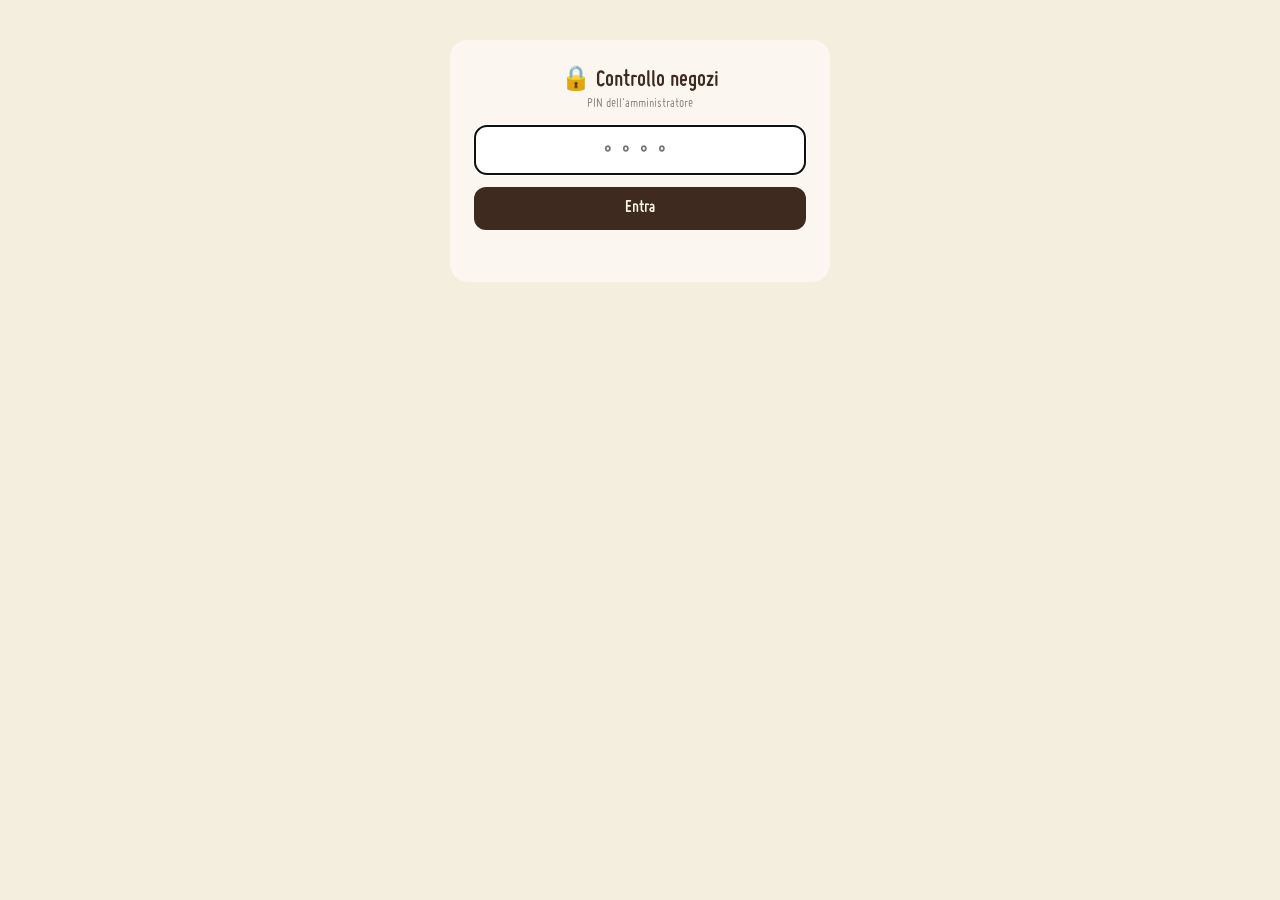
<file: moduli/03-negozio/Controllo.html>
<!doctype html>
<html lang="it">
<head>
<meta charset="utf-8">
<meta name="viewport" content="width=device-width, initial-scale=1">
<title>Controllo negozi — Miccone</title>
<meta name="apple-mobile-web-app-capable" content="yes">
<meta name="apple-mobile-web-app-title" content="Controllo">
<meta name="theme-color" content="#F0C061">
<link rel="apple-touch-icon" sizes="180x180" href="[data-uri]">
<meta name="apple-mobile-web-app-status-bar-style" content="black-translucent">

<style>
@font-face{font-family:'Miso';src:url('../../shared/fonts/Miso-Regular.woff2') format('woff2');font-weight:400;}
@font-face{font-family:'Miso';src:url('../../shared/fonts/Miso-Bold.woff2') format('woff2');font-weight:700;}
:root{--caffe:#3E2A1E;--crosta:#7B4D35;--crema:#F4EEDF;--panna:#FBF7F0;--sabbia:#E6DACA;--grigio:#8A8178;--oro:#F0C061;--rosso:#D63A2B;--verde:#5fa06a;--verdino:#e6f1e7;--rossino:#fbe7e3}
*{box-sizing:border-box;-webkit-tap-highlight-color:transparent}
body{margin:0;font-family:'Miso','Trebuchet MS',sans-serif;background:var(--crema);color:var(--caffe);-webkit-font-smoothing:antialiased}
.top{background:linear-gradient(160deg,#7B4D35,#5A3722);color:#FBF6EA;padding:16px 18px 14px}
.top .r1{display:flex;align-items:center;justify-content:space-between;gap:10px}
.top h1{margin:0;font-size:26px;line-height:1}
.top .sub{font-size:14px;color:#E8D5BD;margin-top:3px}
.top a{color:#F0C061;font-size:14px;text-decoration:none}
.giorni{display:flex;gap:6px;margin-top:12px;overflow-x:auto;padding-bottom:2px}
.giorni button{flex:none;min-width:72px;border:none;border-radius:12px;padding:8px 4px;font:700 14px 'Miso',sans-serif;background:rgba(251,246,234,.14);color:#F6E9D6;cursor:pointer}
.giorni button.on{background:#FBF6EA;color:#7B4D35}
.giorni button small{display:block;font-weight:400;font-size:11px;opacity:.8}
.wrap{max-width:1100px;margin:0 auto;padding:14px}
.allarme{background:var(--rossino);border:1px solid #e9b8ae;border-radius:14px;padding:10px 14px;margin:0 0 12px;color:#8a3226;font-size:15px}
.allarme b{display:block;font-size:16px;margin-bottom:3px}
.negozi{display:grid;grid-template-columns:1fr 1fr;gap:14px}
@media (max-width:760px){.negozi{grid-template-columns:1fr}}
.negozio{background:var(--panna);border-radius:18px;padding:16px;box-shadow:0 2px 10px rgba(62,42,30,.06)}
.testa{display:flex;align-items:center;gap:14px}
.ring{position:relative;width:86px;height:86px;flex:none}
.ring svg{display:block}
.ring .pct{position:absolute;inset:0;display:flex;flex-direction:column;align-items:center;justify-content:center;line-height:1}
.ring .pct b{font-size:24px}
.ring .pct span{font-size:12px;color:var(--grigio);margin-top:2px}
.testa h2{margin:0;font-size:24px;line-height:1}
.testa .stato{font-size:15px;margin-top:4px;color:var(--grigio)}
.testa .stato.ok{color:var(--verde);font-weight:700}
.testa .stato.ko{color:var(--rosso);font-weight:700}
.momenti{display:grid;grid-template-columns:repeat(3,1fr);gap:8px;margin-top:12px}
.momento{background:#fff;border-radius:12px;padding:8px 10px}
.momento .h{font-size:12px;letter-spacing:1px;text-transform:uppercase;color:var(--grigio)}
.momento b{display:block;font-size:18px;margin-top:2px}
.momento .bar{height:6px;background:var(--sabbia);border-radius:4px;overflow:hidden;margin-top:6px}
.momento .bar i{display:block;height:100%;background:var(--verde)}
.momento .bar i.ko{background:var(--rosso)}
.cassa{background:#fff;border-radius:14px;padding:4px 12px}
.cassa .cr{display:flex;gap:10px;align-items:flex-start;padding:8px 0}
.cassa .cr + .cr{border-top:1px dashed var(--sabbia)}
.cassa .ci{font-size:20px;line-height:1.2}
.cassa .cr b{font-size:16px}
.cassa .cr small{display:block;font-size:13px;color:var(--grigio);margin-top:2px;line-height:1.35}
.cassa .cr.ok b{color:#2f6b3a}
.cassa .cr.ko b{color:var(--rosso)}
.cassa .cifre{display:grid;grid-template-columns:repeat(2,1fr);gap:8px;padding:8px 0 10px;border-top:1px dashed var(--sabbia)}
.cassa .cifre div{background:var(--crema);border-radius:12px;padding:10px 12px}
.cassa .cifre span{display:block;font-size:11px;letter-spacing:1.2px;text-transform:uppercase;color:var(--grigio);font-weight:700}
.cassa .cifre b{display:block;font-size:24px;line-height:1.1;margin-top:3px;color:var(--caffe)}
.cassa .cifre .busta{background:#FBEBC9}
.cassa .cifre .busta b{color:var(--crosta)}
.cassa .cr.tagli small{color:var(--caffe)}
.cassa .cr.tagli small b{font-size:12px;letter-spacing:1px;text-transform:uppercase;color:var(--grigio);margin-right:4px}
.cassa .cr.tagli small i{font-style:normal;color:var(--grigio)}
.sez{font-size:12px;letter-spacing:1.5px;text-transform:uppercase;color:var(--crosta);font-weight:700;margin:16px 0 6px}
.persona{background:#fff;border-radius:14px;padding:10px 12px;margin-bottom:8px}
.persona .nome{display:flex;justify-content:space-between;align-items:baseline;cursor:pointer;list-style:none}
.persona .nome::-webkit-details-marker{display:none}
.persona .nome b{font-size:19px}
.persona .nome span{font-size:14px;color:var(--grigio)}
.persona .nome i{font-style:normal;display:inline-block;transition:transform .15s;color:var(--crosta)}
.persona[open] .nome i{transform:rotate(180deg)}
.persona.zero{background:transparent;border:1px dashed var(--sabbia)}
.persona.zero .nome{cursor:default}
.persona.zero .nome b{color:var(--grigio)}
.persona ul{list-style:none;margin:6px 0 0;padding:0;display:grid;grid-template-columns:1fr 1fr;gap:2px 10px;font-size:14px}
@media (max-width:1000px){.persona ul{grid-template-columns:1fr}}
.persona li{display:flex;gap:6px;align-items:baseline;padding:2px 0;border-top:1px dashed var(--sabbia)}
.persona li .ora{color:var(--grigio);font-size:12px;min-width:38px}
.persona li .t{color:var(--grigio);font-size:12px}
.persona li .v{margin-left:auto;font-weight:700;font-size:13px;color:var(--verde)}
.persona li .v.ko{color:var(--rosso)}
.persona details summary{cursor:pointer;font-size:14px;color:var(--crosta);margin-top:6px}
.dafare{background:#fff;border-radius:14px;padding:10px 12px}
.dafare .dh{display:flex;align-items:center;gap:10px}
.dafare .dh b{font-size:22px;color:var(--rosso)}
.dafare .dh span{flex:1;font-size:14px;color:var(--grigio)}
.dafare .dh button{border:none;background:var(--crema);color:var(--crosta);border-radius:10px;padding:6px 12px;font:700 14px 'Miso',sans-serif;cursor:pointer}
.dafare .elenco{display:none;margin-top:8px;font-size:14px;line-height:1.5;color:var(--caffe)}
.dafare.aperto .elenco{display:block}
.dafare .mom{padding:6px 0;border-top:1px dashed var(--sabbia)}
.dafare .mom b{display:block;font-size:12px;letter-spacing:1px;text-transform:uppercase;color:var(--grigio);margin-bottom:2px}
.completa{background:var(--verdino);border-radius:14px;padding:12px;color:#2f6b3a;font-weight:700;font-size:16px;text-align:center}
.vuoto{color:var(--grigio);font-size:14px;padding:6px 2px}
.foot{margin:18px 0 30px;text-align:center;font-size:13px;color:var(--grigio)}
.foot a{color:var(--crosta)}
.gate{max-width:380px;margin:40px auto;background:var(--panna);border-radius:18px;padding:24px;text-align:center}
.gate h2{margin:0 0 6px}
.gate p{margin:0 0 14px;color:var(--grigio);font-size:14px}
.gate input{width:100%;font-size:30px;letter-spacing:10px;text-align:center;padding:10px;border:1px solid var(--sabbia);border-radius:12px;font-family:inherit}
.gate button{margin-top:12px;width:100%;background:var(--caffe);color:#FBF6EA;border:none;border-radius:12px;padding:13px;font:700 18px 'Miso',sans-serif;cursor:pointer}
.gate .err{color:var(--rosso);font-size:14px;min-height:20px;margin-top:8px}
.carico{text-align:center;color:var(--grigio);padding:40px}
</style>
</head>
<body>
<div id="pagina"><div class="carico">Carico…</div></div>

<script>
const SB = "https://cdyfdwwfbfitfjazxses.supabase.co";
const KEY = "sb_publishable_SgdIMeJOXfRP9P3ndw0S7Q_4JFoJ2oq";
async function rpc(n, a) {
  const r = await fetch(`${SB}/rest/v1/rpc/${n}`, {method:'POST',
    headers:{'Content-Type':'application/json', apikey:KEY, Authorization:'Bearer '+KEY}, body:JSON.stringify(a||{})});
  const j = await r.json().catch(()=>null);
  if (!r.ok) throw new Error((j && (j.message || j.error)) || ('Errore '+r.status));
  return j;
}
const oraIT = ts => ts ? new Date(ts).toLocaleTimeString('it-IT',{hour:'2-digit',minute:'2-digit'}) : '';
const sicuro = t => String(t ?? '').replace(/[&<>"']/g, c => ({'&':'&amp;','<':'&lt;','>':'&gt;','"':'&quot;',"'":'&#39;'}[c]));
const pct = (f,p) => p ? Math.round(f/p*100) : 0;
const MOM = ['mattina','pomeriggio','sera'];
const SESS = 'madia_controllo_admin';   // {id, nome, pin, ts} — vale 12 ore su questo dispositivo
const oggiISO = () => new Date().toLocaleDateString('en-CA');
let R = null, GIORNO = oggiISO();

function sessione(){ try{ const s=JSON.parse(localStorage.getItem(SESS)||'null'); if(s && s.pin && Date.now()-s.ts < 12*3600*1000) return s; }catch(e){} return null; }
function esci(){ try{ localStorage.removeItem(SESS); }catch(e){} mostraGate(); }

function mostraGate(msg){
  document.getElementById('pagina').innerHTML = `
    <div class="gate"><h2>🔒 Controllo negozi</h2><p>PIN dell'amministratore</p>
      <input id="pin" type="password" inputmode="numeric" autocomplete="off" maxlength="6" placeholder="••••">
      <button id="entra">Entra</button><div class="err" id="err">${msg||''}</div></div>`;
  const inp = document.getElementById('pin'); inp.focus();
  const vai = async () => {
    const pin = inp.value.trim(); if (!pin) return;
    document.getElementById('err').textContent = 'Controllo…';
    try {
      const stores = await rpc('cassa_stores', {});
      const emps = await rpc('cassa_employees', {p_store: stores[0].id});
      for (const a of emps.filter(e => e.role === 'admin')) {
        const r = await rpc('cassa_login', {p_employee: a.id, p_pin: pin});
        if (r && r.id && !r.errore) { localStorage.setItem(SESS, JSON.stringify({id:r.id, nome:r.name, pin, ts:Date.now()})); return carica(); }
      }
      document.getElementById('err').textContent = 'PIN sbagliato'; inp.value=''; inp.focus();
    } catch(e) { document.getElementById('err').textContent = 'Niente rete, riprova'; }
  };
  document.getElementById('entra').onclick = vai;
  inp.addEventListener('keydown', e => { if (e.key === 'Enter') vai(); });
}

async function carica(){
  const s = sessione(); if (!s) return mostraGate();
  const da = new Date(); da.setDate(da.getDate() - 13);   // 14 giorni: oggi e le due settimane precedenti
  try { R = await rpc('cassa_report_dipendenti', {p_employee: s.id, p_pin: s.pin, p_da: da.toLocaleDateString('en-CA'), p_a: oggiISO()}); }
  catch(e) { try{ localStorage.removeItem(SESS); }catch(_){} return mostraGate('Accesso scaduto o PIN cambiato: rientra'); }
  disegna();
}
function vaiGiorno(iso){ GIORNO = iso; disegna(); window.scrollTo(0,0); }

function etichettaGiorno(iso){
  const d = new Date(iso+'T00:00'), o = oggiISO();
  const ieri = new Date(); ieri.setDate(ieri.getDate()-1);
  if (iso === o) return ['Oggi', d.toLocaleDateString('it-IT',{day:'numeric',month:'short'})];
  if (iso === ieri.toLocaleDateString('en-CA')) return ['Ieri', d.toLocaleDateString('it-IT',{day:'numeric',month:'short'})];
  return [d.toLocaleDateString('it-IT',{weekday:'short'}), d.toLocaleDateString('it-IT',{day:'numeric',month:'short'})];
}

function ring(p){
  const dash = 2*Math.PI*36, off = dash - dash*p/100, col = p>=100?'#5fa06a':(p>=50?'#F0C061':'#D63A2B');
  return `<div class="ring"><svg viewBox="0 0 86 86" width="86" height="86"><circle cx="43" cy="43" r="36" fill="none" stroke="#E6DACA" stroke-width="9"/>
    <circle cx="43" cy="43" r="36" fill="none" stroke="${col}" stroke-width="9" stroke-linecap="round" stroke-dasharray="${dash}" stroke-dashoffset="${off}" transform="rotate(-90 43 43)"/></svg>
    <div class="pct"><b>${p}%</b><span>fatto</span></div></div>`;
}

const eur = n => (n==null||isNaN(+n)) ? '—' : (+n).toLocaleString('it-IT',{style:'currency',currency:'EUR',minimumFractionDigits:(Math.round(+n*100)%100)?2:0,maximumFractionDigits:2});
const segno = n => (+n>0?'+':'') + eur(n);
// la cassa del giorno per un negozio: fondo del mattino e chiusura della sera
function cassaCard(sede){
  const righe = (R.cassa || []).filter(x => x.sede === sede && x.giorno === GIORNO);
  const m = righe.find(x => x.tipo === 'mattina'), c = righe.find(x => x.tipo === 'chiusura');
  const eOggi = GIORNO === oggiISO(), ora = new Date().getHours();
  const okDiff = d => Math.abs(+d) <= 0.5;
  const rigaM = m
    ? `<div class="cr ${okDiff(m.differenza)?'ok':'ko'}"><span class="ci">🌅</span><div><b>Fondo del mattino ${okDiff(m.differenza)?'giusto':segno(m.differenza)}</b><small>contati ${eur(m.contati)} su ${eur(m.attesi)} attesi · ${sicuro(m.chi||'—')} ${oraIT(m.ora)}${m.note?' · '+sicuro(m.note):''}</small></div></div>`
    : `<div class="cr ${eOggi && ora < 10 ? '' : 'ko'}"><span class="ci">🌅</span><div><b>Fondo del mattino ${eOggi && ora < 10 ? 'non ancora controllato' : 'non controllato'}</b></div></div>`;
  const rigaC = c
    ? `<div class="cr ${okDiff(c.differenza)?'ok':'ko'}"><span class="ci">🌙</span><div><b>Chiusura ${okDiff(c.differenza)?'in pari':segno(c.differenza)}</b><small>contati ${eur(c.contati)} = partenza ${eur(c.partenza)} + incasso contanti ${eur(c.pos)}${okDiff(c.differenza)?'':' '+segno(c.differenza)} · busta ${c.busta_n?'n. '+sicuro(c.busta_n)+' ':''}${eur(c.busta)} · lasciati ${eur(c.attesi)} · ${sicuro(c.chi||'—')} ${oraIT(c.ora)}${c.note?' · '+sicuro(c.note):''}</small></div></div>`
    : `<div class="cr ${eOggi ? '' : 'ko'}"><span class="ci">🌙</span><div><b>Chiusura ${eOggi ? 'non ancora fatta' : 'non fatta'}</b></div></div>`;
  // i tagli contati alla chiusura: banconote e monete, solo quelli presenti
  let tagli = '';
  if (c && c.tagli) {
    const t = c.tagli, fmt = d => (+d >= 1 ? (+d) + ' €' : Math.round(+d*100) + ' c');
    const lista = Object.keys(t).map(d => [+d, +t[d]]).filter(([d,q]) => q > 0).sort((a,b) => b[0]-a[0]);
    const ban = lista.filter(([d]) => d >= 5), mon = lista.filter(([d]) => d < 5);
    const riga = (nome, arr) => arr.length ? `<div><b>${nome}</b> ${arr.map(([d,q]) => q + '×' + fmt(d)).join(' · ')} <i>= ${eur(arr.reduce((s,[d,q]) => s + d*q, 0))}</i></div>` : '';
    if (lista.length) tagli = `<div class="cr tagli"><span class="ci">🪙</span><div><small>${riga('Banconote', ban)}${riga('Monete', mon)}</small></div></div>`;
  }
  // i tre numeri della sera, grandi e chiari (Beppe 19/9)
  const grandi = c ? `<div class="cifre">
      <div><span>Contanti in cassa</span><b>${eur(c.contati)}</b></div>
      <div><span>Contanti battuti in Tilby</span><b>${eur(c.pos)}</b></div>
      <div class="busta"><span>In busta trovi${c.busta_n ? ' · n. ' + sicuro(c.busta_n) : ''}</span><b>${eur(c.busta)}</b></div>
      <div><span>Fondo lasciato</span><b>${eur(c.attesi)}</b></div>
    </div>` : '';
  // riconteggi (Beppe 28/9): ogni conteggio resta registrato, se sono più di uno si vedono tutti
  const ricont = (x, icona, nome) => {
    const k = (x && x.conteggi) || [];
    if (k.length < 2) return '';
    const passi = k.map(t => `${t.n}° ${eur(t.totale)}${t.incasso != null ? ' (incasso ' + eur(t.incasso) + ')' : ''} · ${sicuro(t.chi||'—')} ${oraIT(t.ora)}`).join(' → ');
    return `<div class="cr ko"><span class="ci">🔁</span><div><b>${nome}: ricontato ${k.length} volte</b><small>${passi}</small></div></div>`;
  };
  return `<div class="cassa">${rigaM}${ricont(m,'🌅','Fondo del mattino')}${rigaC}${ricont(c,'🌙','Chiusura')}${grandi}${tagli}</div>`;
}
function disegna(){
  const s = sessione(); if (!s) return mostraGate();
  const giorni = R.giorni || [], det = (R.dettaglio || []).filter(x => x.giorno === GIORNO), allarmi = (R.allarmi || []).filter(a => a.giorno === GIORNO);
  const sedi = [...new Set(giorni.map(r => r.sede))].sort((a,b) => (/duomo/i.test(b)?1:0) - (/duomo/i.test(a)?1:0) || a.localeCompare(b)); // Duomo prima
  const listaGiorni = [...new Set(giorni.map(r => r.giorno))].sort().reverse().slice(0,14); // oggi a sinistra, poi indietro (la barra scorre)
  const eOggi = GIORNO === oggiISO();

  const negozio = sede => {
    const o = giorni.find(r => r.sede === sede && r.giorno === GIORNO) || {previste:0,fatte:0};
    const p = pct(o.fatte, o.previste);
    const righe = det.filter(x => x.sede === sede);
    const fatte = righe.filter(x => x.fatto), manca = righe.filter(x => !x.fatto);
    // tutte le persone del negozio, anche chi non ha ancora spuntato nulla, più chi ha spuntato senza essere in organico (es. l'admin)
    const organico = (R.staff || []).filter(x => x.sede === sede).map(x => x.nome);
    const nomi = [...new Set([...organico, ...fatte.map(x => x.chi || '—')])];
    const persone = nomi.map(chi => ({chi, righe: fatte.filter(x => (x.chi||'—') === chi)})).sort((a,b) => b.righe.length - a.righe.length || a.chi.localeCompare(b.chi));
    const stato = !o.previste ? '' : p >= 100 ? '<div class="stato ok">✅ Giornata completa</div>' : (eOggi ? `<div class="stato">${o.previste - o.fatte} ancora da fare</div>` : `<div class="stato ko">${o.previste - o.fatte} non fatte</div>`);
    const riga = x => `<li><span class="ora">${oraIT(x.ora)}</span><span>${sicuro(x.cosa)}</span><span class="t">${x.momento}</span>${x.valore!=null?`<span class="v ${x.valore>8?'ko':''}">${x.valore}°</span>`:''}</li>`;
    return `<div class="negozio">
      <div class="testa">${ring(p)}<div><h2>${sicuro(sede)}</h2><div class="stato">${o.fatte} su ${o.previste} attività</div>${stato}</div></div>
      <div class="momenti">${MOM.map(m => { const r = righe.filter(x => x.momento === m), f = r.filter(x => x.fatto).length, q = pct(f, r.length);
        return `<div class="momento"><div class="h">${m}</div><b>${f}/${r.length}</b><div class="bar"><i class="${(!eOggi && q<100)?'ko':''}" style="width:${q}%"></i></div></div>`; }).join('')}</div>
      <div class="sez">Cassa</div>
      ${cassaCard(sede)}
      <div class="sez">Chi ha fatto cosa</div>
      ${persone.length ? persone.map(pz => pz.righe.length ? `<details class="persona">
          <summary class="nome"><b>${sicuro(pz.chi)}</b><span>${pz.righe.length} attività · ultima ${oraIT(pz.righe[pz.righe.length-1].ora)} <i>▾</i></span></summary>
          <ul>${pz.righe.map(riga).join('')}</ul>
        </details>` : `<div class="persona zero"><div class="nome"><b>${sicuro(pz.chi)}</b><span>${eOggi ? 'nessuna attività ancora oggi' : 'nessuna attività'}</span></div></div>`).join('') : `<div class="vuoto">${eOggi ? 'Nessuna spunta ancora oggi.' : 'Nessuna spunta quel giorno.'}</div>`}
      ${o.previste ? (manca.length ? `<div class="sez">${eOggi ? 'Da fare' : 'Non fatto'}</div><div class="dafare">
          <div class="dh"><b>${manca.length}</b><span>${MOM.map(m => { const n = manca.filter(x => x.momento === m).length; return n ? `${m} ${n}` : ''; }).filter(Boolean).join(' · ')}</span><button onclick="this.closest('.dafare').classList.toggle('aperto');this.textContent=this.closest('.dafare').classList.contains('aperto')?'chiudi':'vedi'">vedi</button></div>
          <div class="elenco">${MOM.map(m => { const v = manca.filter(x => x.momento === m); return v.length ? `<div class="mom"><b>${m}</b>${v.map(x => sicuro(x.cosa)).join(' · ')}</div>` : ''; }).join('')}</div>
        </div>` : '<div class="completa">🏆 Tutto fatto</div>') : ''}
    </div>`;
  };

  document.getElementById('pagina').innerHTML = `
    <div class="top">
      <div class="r1"><div><h1>Controllo negozi</h1><div class="sub">Chi ha fatto cosa, Duomo e Borgo</div></div><a href="#" id="esci">${sicuro(s.nome)} · esci</a></div>
      <div class="giorni">${listaGiorni.map(g => { const [a,b] = etichettaGiorno(g); return `<button class="${g===GIORNO?'on':''}" onclick="vaiGiorno('${g}')">${a}<small>${b}</small></button>`; }).join('')}</div>
    </div>
    <div class="wrap">
      ${allarmi.length ? `<div class="allarme"><b>⚠️ Frigo sopra gli 8°</b>${allarmi.map(a => `${sicuro(a.sede)} · ${sicuro(a.cosa)} a ${a.valore}° (${sicuro(a.chi||'—')})`).join('<br>')}</div>` : ''}
      <div class="negozi">${sedi.map(negozio).join('') || '<div class="vuoto">Nessun dato.</div>'}</div>
      <div class="foot">Aggiornato ${new Date().toLocaleTimeString('it-IT',{hour:'2-digit',minute:'2-digit'})} · <a href="#" id="ricarica">ricarica</a> · <a href="Negozio-v2.html">app dipendenti</a> · <a href="Cassa.html">cassa</a></div>
    </div>`;
  document.getElementById('esci').onclick = e => { e.preventDefault(); esci(); };
  document.getElementById('ricarica').onclick = e => { e.preventDefault(); carica(); };
}
carica();
// si aggiorna da sola ogni 5 minuti quando è aperta
setInterval(() => { if (sessione() && R) carica(); }, 5*60*1000);
</script>
</body>
</html>
</file>
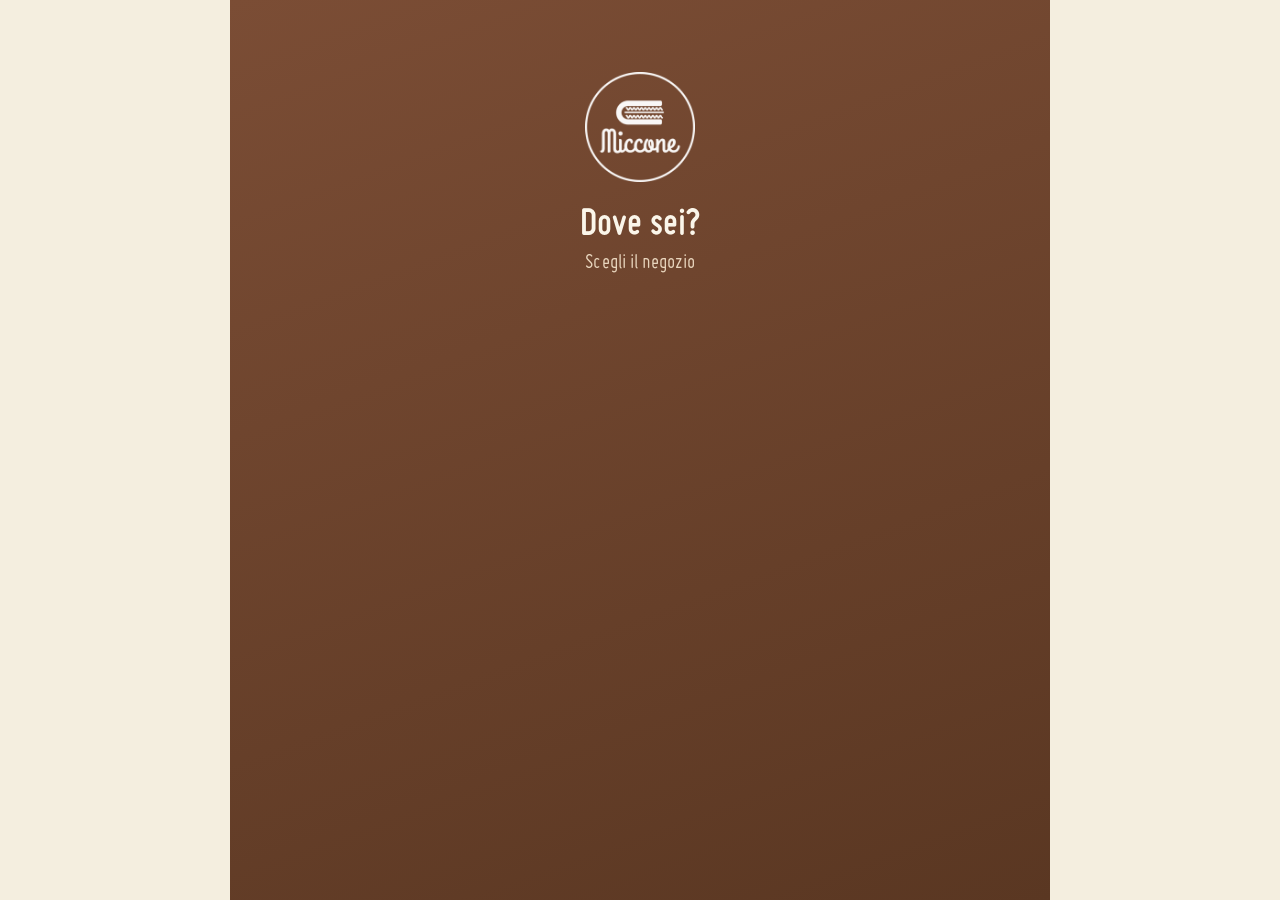
<file: moduli/03-negozio/Negozio-v2.html>
<!doctype html><html lang="it"><head><meta charset="utf-8">
<meta name="viewport" content="width=device-width,initial-scale=1,maximum-scale=1,user-scalable=no">
<title>Madia Negozio</title>
<meta name="apple-mobile-web-app-capable" content="yes">
<meta name="apple-mobile-web-app-status-bar-style" content="black-translucent">
<meta name="apple-mobile-web-app-title" content="Miccone">
<meta name="theme-color" content="#7B4D35">
<link rel="apple-touch-icon" sizes="180x180" href="[data-uri]">
<style>
@font-face{font-family:'Miso';src:url('../../shared/fonts/Miso-Regular.woff2') format('woff2');font-weight:400;}
@font-face{font-family:'Miso';src:url('../../shared/fonts/Miso-Bold.woff2') format('woff2');font-weight:700;}
*{margin:0;box-sizing:border-box;font-family:'Miso','Trebuchet MS',sans-serif;-webkit-font-smoothing:antialiased;-webkit-tap-highlight-color:transparent}
:root{--crosta:#7B4D35;--scuro:#3E2A1E;--crema:#F4EEDF;--panna:#FBF7F0;--oro:#F0C061;--rosso:#D63A2B;--verde:#5fa06a}
body{background:var(--crema);color:var(--scuro)}
.wrap{max-width:820px;margin:0 auto;min-height:100vh;position:relative}
.hide{display:none!important}
.futuro{margin:10px 16px 0;padding:10px 14px;border-radius:12px;background:#FBEBC9;color:#7B4D35;font-weight:700;font-size:15px;text-align:center}

/* LOGIN */
.lg{min-height:100vh;background:linear-gradient(160deg,#7B4D35,#5A3722);display:flex;flex-direction:column;align-items:center;color:#FBF6EA;padding:8vh 36px 40px}
.lg img.badge{width:110px;filter:brightness(0) invert(1);opacity:.96}
.lg h1{margin-top:24px;font-size:40px;font-weight:700;text-align:center}
.lg .sub{margin-top:10px;font-size:22px;color:#E8D5BD;text-align:center}
.people{margin-top:34px;display:flex;flex-wrap:wrap;gap:14px;justify-content:center;max-width:620px}
.people button{background:rgba(255,255,255,.12);color:#FBF6EA;border:none;border-radius:20px;padding:22px 28px;font-size:26px;font-weight:700;cursor:pointer;min-width:180px}
.people button small{display:block;font-size:16px;color:#E8D5BD;font-weight:400;margin-top:4px}
.dots{margin-top:26px;display:flex;gap:16px;height:26px}
.dots i{width:22px;height:22px;border-radius:50%;border:3px solid #E8D5BD}
.dots i.on{background:var(--oro);border-color:var(--oro)}
.pad{margin-top:26px;display:grid;grid-template-columns:repeat(3,120px);gap:18px}
.pad button{height:92px;border-radius:20px;border:none;background:rgba(255,255,255,.12);color:#FBF6EA;font-size:38px;font-weight:700;cursor:pointer}
.pad button.act{background:var(--oro);color:#5A3722}
.err{margin-top:16px;color:#FFD9D2;font-size:20px;min-height:24px}

/* GIORNATA */
.top{background:var(--crosta);color:#FBF6EA;padding:24px 26px 22px;display:flex;justify-content:space-between;align-items:flex-start;gap:14px}
.top .sede{font-size:18px;font-weight:700;letter-spacing:2px}.top .sede b{color:var(--oro)}
.top .ciao{margin-top:4px;font-size:32px;font-weight:700}
.top .data{margin-top:2px;font-size:20px;color:#E8D5BD;text-transform:capitalize}
.top .game{margin-top:14px;display:flex;align-items:center;gap:12px;flex-wrap:wrap}
.top .game .pt{background:rgba(255,255,255,.14);border-radius:12px;padding:6px 12px;font-size:16px;font-weight:700;color:#FBF6EA}
.top .game .ob{font-size:22px;letter-spacing:3px;line-height:1}
.topR{display:flex;flex-direction:column;align-items:center;gap:10px;flex:none}
.ringwrap{position:relative;width:96px;height:96px}
.ringwrap .pct{position:absolute;inset:0;display:flex;flex-direction:column;align-items:center;justify-content:center}
.ringwrap .pct b{font-size:27px;font-weight:700;color:#FBF6EA;line-height:1}.ringwrap .pct span{font-size:13px;color:var(--oro);font-weight:700;margin-top:3px}
.topR .esci{background:rgba(255,255,255,.15);border:none;color:#FBF6EA;border-radius:12px;padding:6px 18px;font-size:15px;font-weight:700;cursor:pointer}
.fasi{display:flex;gap:10px;padding:16px 20px 6px}
.fase{flex:1;border-radius:16px;padding:12px 6px;text-align:center;background:#EaddC9;color:#8a7458;border:none;cursor:pointer}
.fase.on{background:var(--scuro);color:#FBF6EA}.fase.on .n{color:var(--oro)}
.fase.done{background:#dfe7d8;color:#3f7a4e}.fase.done .n{color:#3f7a4e}
.fase .h{font-size:19px;font-weight:700;letter-spacing:1px}.fase .n{margin-top:3px;font-size:15px}
.list{padding:6px 20px 120px}
.sez{font-size:16px;font-weight:700;color:#B98A2E;letter-spacing:2px;margin:20px 6px 10px;text-transform:uppercase}
.row{display:flex;align-items:center;gap:16px;background:#fff;border-radius:18px;padding:18px 20px;margin-bottom:12px;box-shadow:0 3px 8px rgba(62,42,30,.06);cursor:pointer}
.row .ic{width:50px;height:50px;border-radius:14px;flex:none;display:flex;align-items:center;justify-content:center;font-size:26px}
.ic.procedure{background:#F3E4CF}.ic.haccp{background:#DCE9F2}.ic.pulizie{background:#E7F1DE}.ic.produzione{background:#F6E0CE}.ic.manager{background:#F3E6BE}
.row .tx{flex:1}.row .tx .c{font-size:24px;font-weight:700}.row .tx .s{font-size:16px;color:#9a8b7a;margin-top:2px}
.check{width:52px;height:52px;border-radius:50%;border:4px solid #d8c8b0;flex:none;position:relative}
.row.ok{background:#f2f8ee}.row.ok .tx .c{color:#6f8a5f;text-decoration:line-through}
.row.ok .check{border-color:var(--verde);background:var(--verde)}
.row.ok .check::after{content:"";position:absolute;left:17px;top:9px;width:13px;height:24px;border:solid #fff;border-width:0 5px 5px 0;transform:rotate(45deg)}
.temp{width:104px;height:52px;border-radius:14px;border:3px solid #bcd2e4;background:#f2f8fc;display:flex;align-items:center;justify-content:center;font-size:26px;font-weight:700;color:#2E6B96;flex:none}
.temp.empty{color:#9db4c6;border-style:dashed}
.temp.bad{border-color:var(--rosso);color:var(--rosso);background:#fdeceb}
.brio{display:flex;flex-direction:column;gap:8px;margin-top:10px}
.brio .b{display:flex;align-items:center;gap:14px;background:#F7EFE0;border-radius:12px;padding:10px 14px}
.brio .b b{font-size:24px;font-weight:700;color:#7B4D35;min-width:34px;text-align:center}
.brio .b span{font-size:21px;color:var(--scuro)}
.brionote{font-size:15px;color:#9a8b7a;margin-top:10px;line-height:1.4}
.rowcol{flex-direction:column;align-items:stretch}
.rowcol .head{display:flex;align-items:center;gap:16px}
.rowcol .head .tx{flex:1}
.steps{margin-top:12px;display:flex;flex-direction:column;gap:10px}
.steps .st{display:flex;gap:14px;align-items:flex-start}
.steps .st .num{width:32px;height:32px;border-radius:50%;background:var(--crosta);color:#FBF6EA;font-size:18px;font-weight:700;display:flex;align-items:center;justify-content:center;flex:none}
.steps .st .t{font-size:21px;color:var(--scuro);padding-top:3px;line-height:1.3}
.ricbtn{margin-top:12px;align-self:flex-start;background:#F7EFE0;border:1px solid #E6D6BC;color:var(--crosta);border-radius:12px;padding:8px 14px;font-size:17px;font-weight:700;cursor:pointer}
.ricetta{margin-top:10px;background:#FBF7F0;border-radius:14px;padding:14px 16px}
.ricetta .rt{font-size:22px;font-weight:700;color:var(--crosta)}
.ricetta .rh{font-size:15px;font-weight:700;letter-spacing:1.5px;text-transform:uppercase;color:#B98A2E;margin:10px 0 4px}
.ricetta ul,.ricetta ol{margin:0;padding-left:22px;font-size:19px;line-height:1.5}
.foot{position:fixed;bottom:0;left:0;right:0;max-width:820px;margin:0 auto;background:var(--oro);padding:16px 24px;font-size:18px;font-weight:700;color:#5A3A17;text-align:center}
.loading{padding:60px;text-align:center;color:var(--crosta);font-size:22px}
</style></head>
<body><div class="wrap" id="app"><div class="loading">Un attimo…</div></div>
<script>
const SB='https://cdyfdwwfbfitfjazxses.supabase.co';
const KEY='eyJhbGciOiJIUzI1NiIsInR5cCI6IkpXVCJ9.eyJpc3MiOiJzdXBhYmFzZSIsInJlZiI6ImNkeWZkd3dmYmZpdGZqYXp4c2VzIiwicm9sZSI6ImFub24iLCJpYXQiOjE3NzYxNDQzNDAsImV4cCI6MjA5MTcyMDM0MH0.DapUc9bnL1MXQX1d05A6xHR9H0ICYOQkRA6FntpHvVk';
// Prova: Palestra Duomo. Nel negozio vero la sede arriva dal PIN del dipendente.
const STORE_SLUG='palestra-duomo';
const STORE_ID_PROVA='00000000-0000-4000-a000-000000000002'; // Palestra Duomo (le palestre non escono da cassa_stores)
const app=()=>document.getElementById('app');
async function rpc(nome,args){const r=await fetch(`${SB}/rest/v1/rpc/${nome}`,{method:'POST',headers:{'Content-Type':'application/json','apikey':KEY,'Authorization':'Bearer '+KEY},body:JSON.stringify(args||{})});if(!r.ok)throw new Error(nome+' '+r.status);return r.json();}
const ICON={manager:{'miccone':'🍞','ordin':'📦'},procedure:{'olio':'🫒','luci':'💡','magazzin':'📦','tagliere':'🪵','caffe':'☕','macina':'☕','brioche':'🥐','forno':'🥐','cassa':'💶','fondo':'💶','conteggio':'💶','vetrina':'🪟','finestra':'🪟','macchine':'🔌','spegn':'🔌','frigor':'🧊','avanzi':'🧊','giro':'🔒','porta':'🔒'},produzione:{'salsa':'🥣','aranc':'🍊','limon':'🍋','craut':'🥬','cipoll':'🧅','hamburger':'🍔','burger':'🍔','salmon':'🐟','pulled':'🥩','porco':'🥩','patat':'🥔','pancetta':'🥓','formagg':'🧀','robiola':'🧀','pecorino':'🧀','capra':'🧀','verdur':'🥦','etichett':'🏷️','torta':'🎂','torte':'🎂','brownie':'🍫','pane':'🍞','impast':'🥖'},haccp:{'miccone':'🍞','pane':'🍞','frigo':'🌡️','congel':'❄️','olio':'🛢️','scadenz':'📅','etichett':'🏷️','superfici':'🧼'},pulizie:{'bidon':'🗑️','formagg':'🧀','cappa':'💨','frigo':'🧊','pane':'🍞','coltell':'🔪','piastra':'🥪','caff':'☕','carton':'📦','forno':'🔥','bagno':'🚻','paviment':'🧹','vetr':'🪟','divan':'🛋️','estintor':'🧯','finestra':'🪟','macina':'☕'}};
function emoji(cat,cosa){const m=ICON[cat]||{};const k=Object.keys(m).find(k=>cosa.toLowerCase().includes(k));return k?m[k]:(cat==='haccp'?'🌡️':cat==='pulizie'?'🧹':cat==='produzione'?'🎂':cat==='manager'?'👑':'✅');}

let S={store:null,emp:null,pin:'',giornata:null,momento:null};

function leggiSessione(){
  try{const v=JSON.parse(localStorage.getItem('miccone_sessione')||'null');
    if(v&&v.emp&&v.store&&Date.now()-(v.ts||0)<3*3600*1000)return v;}catch(e){}
  return null;
}
function salvaSessione(){
  try{localStorage.setItem('miccone_sessione',JSON.stringify({store:S.store,emp:S.emp,pin:S.pin||'',data:S.data||null,momento:S.momento||null,ts:Date.now()}));}catch(e){}
}
let STORES=[];
// Cache leggera (memoria + localStorage): il cambio persona è istantaneo, i dati si rinfrescano in sottofondo.
const CACHE={emps:{},giornate:{},pending:{}};
const FRESCA_EMPS=10*60*1000, FRESCA_GIORNATA=5*60*1000, FRESCA_STORES=24*3600*1000;
function cacheLS(k,v){try{if(v===undefined)return JSON.parse(localStorage.getItem(k)||'null');localStorage.setItem(k,JSON.stringify(v));}catch(e){return null;}}
function keyG(storeId,iso){return storeId+'|'+iso;}
function giornataInCache(storeId,iso){const c=CACHE.giornate[keyG(storeId,iso)];return !!(c&&Date.now()-c.ts<FRESCA_GIORNATA);}
async function caricaGiornata(storeId,iso,fresca){
  const k=keyG(storeId,iso), c=CACHE.giornate[k];
  if(!fresca&&c&&Date.now()-c.ts<FRESCA_GIORNATA)return c.g;
  if(CACHE.pending[k])return CACHE.pending[k];
  const p=rpc('cassa_giornata',{p_store:storeId,p_giorno:iso}).then(g=>{CACHE.giornate[k]={g,ts:Date.now()};return g;}).finally(()=>{delete CACHE.pending[k];});
  CACHE.pending[k]=p;return p;
}
// mentre la persona sceglie il nome e scrive il PIN, la giornata di oggi è già in viaggio
function prefetchGiornata(){if(S.store)caricaGiornata(S.store.id,oggi()).catch(()=>{});}
// una giornata arrivata dalla rete sostituisce quella a schermo solo se non c'è una spunta in corso
function applicaGiornata(g,iso){if(S.emp&&S.giornata&&S.data===iso&&Date.now()-(S._ultimaSpunta||0)>5000){S.giornata=g;render();}}
async function init(){
  try{
    // i negozi cambiano quasi mai: li tengo sull'iPad per un giorno e li rinfresco in sottofondo
    let sc=cacheLS('miccone_stores'); let reali=(sc&&sc.list)||null;
    if(!reali||Date.now()-(sc.ts||0)>FRESCA_STORES){reali=await rpc('cassa_stores',{}).catch(()=>reali||[]);cacheLS('miccone_stores',{list:reali,ts:Date.now()});}
    else rpc('cassa_stores',{}).then(l=>cacheLS('miccone_stores',{list:l,ts:Date.now()})).catch(()=>{});
    // le Palestre (negozi di prova) si vedono solo in locale su Madia o con ?palestra nell'indirizzo, mai online
    const IN_PROVA=/^(localhost|127\.0\.0\.1)$/.test(location.hostname)||/palestra/.test(location.search);
    const test=IN_PROVA?[{id:'00000000-0000-4000-a000-000000000002',name:'🧪 Palestra Duomo',slug:'palestra-duomo'},
                        {id:'00000000-0000-4000-a000-000000000001',name:'🧪 Palestra Borgo',slug:'palestra-borgo'}]:[];
    STORES=[...reali,...test];
    // link diretto per negozio: ?sede=borgo oppure ?sede=duomo (l'iPad di ogni negozio usa il suo)
    const sedeParam=(new URLSearchParams(location.search).get('sede')||'').toLowerCase();
    const slugFisso={borgo:'borgo-ticino',duomo:'piazza-duomo'}[sedeParam]||sedeParam;
    const fisso=STORES.find(s=>s.slug===slugFisso);
    if(fisso){S.store=fisso;S.sedeFissa=true;prefetchGiornata();}
    const ses=leggiSessione();
    if(ses&&(!fisso||(ses.store&&ses.store.id===fisso.id))){S.emp=ses.emp;if(ses.store)S.store=ses.store;S.pin=ses.pin||'';S._rip={data:ses.data,momento:ses.momento};return entra();}
    if(fisso)return schermataLogin();
    schermataStore();
  }catch(e){app().innerHTML=`<div class="loading">Niente rete. Riprova tra poco.</div>`;}
}
function schermataStore(){
  app().innerHTML=`<div class="lg">
    <img class="badge" src="../../shared/logo-tondo.png" onerror="this.style.display='none'">
    <h1>Dove sei?</h1><div class="sub">Scegli il negozio</div>
    <div class="people">${STORES.map((s,i)=>`<button onclick="pickStore(${i})">${s.name.replace('🧪 ','')}${s.name.includes('🧪')?'<small>test</small>':''}</button>`).join('')}</div></div>`;
}
function pickStore(i){S.store=STORES[i];schermataLogin();}
async function schermataLogin(){
  const sid=S.store.id, c=CACHE.emps[sid];
  const disegna=emps=>{app().innerHTML=`<div class="lg" id="lgNomi">
    <img class="badge" src="../../shared/logo-tondo.png" onerror="this.style.display='none'">
    <h1>Ciao! Chi sei?</h1><div class="sub">${S.store.name.replace('🧪 ','')} · tocca il tuo nome</div>
    <div class="people">${emps.map(e=>`<button onclick='pickPerson(${JSON.stringify(e).replace(/'/g,"&#39;")})'>${e.name}<small>${e.role==='admin'?'responsabile':'in servizio'}</small></button>`).join('')||'<div class="sub">Nessun dipendente. Beppe li aggiunge da Madia.</div>'}</div>
    ${S.sedeFissa?'':'<button onclick="schermataStore()" style="margin-top:18px;background:none;border:none;color:#D9C2AE;font-size:18px">← cambia negozio</button>'}</div>`;};
  const rinfresca=()=>rpc('cassa_employees',{p_store:sid}).then(l=>{CACHE.emps[sid]={list:l,ts:Date.now()};if(!S.emp&&document.getElementById('lgNomi'))disegna(l);return l;});
  if(c&&Date.now()-c.ts<FRESCA_EMPS){disegna(c.list);rinfresca().catch(()=>{});}   // nomi subito dalla cache, aggiornati in sottofondo
  else{const l=await rinfresca().catch(()=>[]);if(!document.getElementById('lgNomi'))disegna(l);}
  prefetchGiornata();
}
// Primo ingresso senza PIN: il dipendente lo sceglie (4-6 cifre, ripetuto) e da lì in poi serve sempre.
async function pickPerson(e){
  S.emp=e;S.pin='';S.nuovoPin=null;
  S.modoPin=(e.has_pin===false)?'nuovo':'login';
  schermataPin();
}
function schermataPin(){
  const nuovo=S.modoPin==='nuovo';
  const sub=nuovo?(S.nuovoPin?'Ripeti il PIN per confermarlo':'Primo ingresso: scegli il tuo PIN (4 cifre). Lo userai ogni giorno'):'Il tuo PIN è la tua firma';
  app().innerHTML=`<div class="lg">
    <h1 style="margin-top:6vh">${S.emp.name}</h1><div class="sub">${sub}</div>
    <div class="dots" id="dots"></div>
    <div class="pad">${[1,2,3,4,5,6,7,8,9].map(n=>`<button onclick="tasto('${n}')">${n}</button>`).join('')}
      <button onclick="tasto('c')">✕</button><button class="act" onclick="tasto('0')">0</button><button onclick="tasto('ok')">✓</button></div>
    <div class="err" id="err"></div>
    <button onclick="schermataLogin()" style="margin-top:20px;background:none;border:none;color:#D9C2AE;font-size:18px">← indietro</button></div>`;
  disegnaDots();
}
function disegnaDots(){const n=Math.max(4,Math.min(6,S.pin.length));document.getElementById('dots').innerHTML=Array.from({length:n},(_,i)=>`<i class="${i<S.pin.length?'on':''}"></i>`).join('');}
async function tasto(t){
  if(t==='c'){S.pin='';disegnaDots();return;}
  if(t==='ok'){return S.modoPin==='nuovo'?confermaNuovoPin():verificaPin();}
  if(S.pin.length<6){S.pin+=t;disegnaDots();if(S.pin.length>=4){/* prova auto a 4 */}}
}
async function confermaNuovoPin(){
  const err=document.getElementById('err');
  if(S.pin.length<4){err.textContent='Il PIN deve avere almeno 4 cifre';return;}
  if(!S.nuovoPin){S.nuovoPin=S.pin;S.pin='';schermataPin();return;}           // prima volta: memorizza e chiedi di ripetere
  if(S.pin!==S.nuovoPin){err.textContent='I due PIN non coincidono, ricomincia';S.nuovoPin=null;S.pin='';disegnaDots();return;}
  try{const r=await rpc('cassa_imposta_pin',{p_employee:S.emp.id,p_pin:S.pin});
    if(!r||!r.ok){err.textContent=(r&&r.errore)||'Non sono riuscito a salvare il PIN';S.pin='';disegnaDots();return;}
    const l=await rpc('cassa_login',{p_employee:S.emp.id,p_pin:S.pin});
    if(l&&l.id&&!l.errore){S.emp={id:l.id,name:l.name,role:l.role};S.modoPin='login';return entra();}
    err.textContent='PIN salvato: ora entra con il tuo PIN';S.modoPin='login';S.pin='';schermataPin();
  }catch(e){err.textContent='Niente rete, riprova';}
}
async function verificaPin(){
  try{const r=await rpc('cassa_login',{p_employee:S.emp.id,p_pin:S.pin});
    if(r&&r.id&&!r.errore){S.emp={id:r.id,name:r.name,role:r.role};entra();}
    else{const m=r&&r.errore==='TROPPI_TENTATIVI'?'Troppi tentativi, aspetta qualche minuto':'PIN sbagliato, riprova';document.getElementById('err').textContent=m;S.pin='';disegnaDots();}
  }catch(e){document.getElementById('err').textContent='PIN sbagliato, riprova';S.pin='';disegnaDots();}
}
async function entra(){
  app().innerHTML=`<div class="loading">Preparo la tua giornata…</div>`;
  // dopo un ricaricamento l'admin ritrova il giorno che stava guardando; i dipendenti vedono sempre oggi
  const rip=S._rip||{};S._rip=null;
  S.data=(S.emp&&S.emp.role==='admin'&&/^\d{4}-\d{2}-\d{2}$/.test(rip.data||''))?rip.data:oggi();
  salvaSessione();
  const daCache=giornataInCache(S.store.id,S.data);
  S.giornata=await caricaGiornata(S.store.id,S.data);
  // ritorno dall'app Cassa: segna fatta la voce che ha aperto la Cassa
  try{const f=JSON.parse(localStorage.getItem('negozio_fatto')||'null');
    if(f&&Date.now()-f.ts<3600*1000){const t=S.giornata.attivita.find(a=>a.cosa===f.cosa);
      if(t&&!t.fatto){t.fatto=true;rpc('cassa_task_spunta',{p_task:t.id,p_employee:S.emp.id,p_fatto:true}).catch(()=>{});}
      localStorage.removeItem('negozio_fatto');}
  }catch(e){}
  const ora=new Date().getHours();
  S.momento=['mattina','pomeriggio','sera'].includes(rip.momento)?rip.momento:(ora<12?'mattina':ora<18?'pomeriggio':'sera');
  salvaSessione();
  render();
  if(daCache){const iso=S.data;caricaGiornata(S.store.id,iso,true).then(g=>applicaGiornata(g,iso)).catch(()=>{});} // era in cache: rinfresco in sottofondo
}
function oggi(){return new Date().toLocaleDateString('en-CA');}
function settimanaGiorni(){
  const base=new Date(), wd=(base.getDay()+6)%7, mon=new Date(base); mon.setDate(base.getDate()-wd);
  const lab=['Lun','Mar','Mer','Gio','Ven','Sab','Dom'], out=[];
  for(let i=0;i<7;i++){const d=new Date(mon); d.setDate(mon.getDate()+i); out.push({iso:d.toLocaleDateString('en-CA'),lab:lab[i]});}
  return out;
}
let _seqGiorno=0;
async function cambiaGiorno(iso){
  const mio=++_seqGiorno;
  S.data=iso;salvaSessione();render(); // mostra subito "carico…" sul giorno nuovo
  const daCache=giornataInCache(S.store.id,iso);
  const g=await caricaGiornata(S.store.id,iso);
  if(mio!==_seqGiorno)return; // nel frattempo è stato scelto un altro giorno: ignora questa risposta
  S.giornata=g;render();
  if(daCache)caricaGiornata(S.store.id,iso,true).then(g2=>{if(mio===_seqGiorno)applicaGiornata(g2,iso);}).catch(()=>{});
}
function giornoFuturo(){return (S.data||oggi())>oggi();}
function statoFase(m){const a=S.giornata.attivita.filter(x=>x.momento===m);return{tot:a.length,fatti:a.filter(x=>x.fatto).length};}
function render(){
  const g=S.giornata, isAdmin=!!(S.emp&&S.emp.role==='admin');
  const att=(g.attivita||[]).filter(x=>!x.solo_admin||isAdmin); // le task del manager le vede solo l'admin
  const tot=att.length, fatti=att.filter(x=>x.fatto).length;
  const pct=tot?Math.round(fatti/tot*100):0, dash=327, off=dash-dash*pct/100;
  const data=new Date((S.data||oggi())+'T00:00').toLocaleDateString('it-IT',{weekday:'long',day:'numeric',month:'long'});
  const giorni=settimanaGiorni();
  const momenti3=['mattina','pomeriggio','sera'];
  const momentiFatti=momenti3.filter(m=>{const s=statoFase(m);return s.tot>0&&s.fatti===s.tot;}).length;
  const punti=fatti*10+momentiFatti*50;
  const star=on=>`<svg viewBox="0 0 24 24" width="22" height="22" style="vertical-align:middle;margin-right:4px"><path d="M12 2.5l2.85 5.77 6.37.93-4.61 4.49 1.09 6.34L12 17.02l-5.69 2.99 1.09-6.34L2.79 9.2l6.37-.93z" fill="${on?'#F0C061':'none'}" stroke="#F0C061" stroke-width="1.6" stroke-linejoin="round"/></svg>`;
  const stelle=momenti3.map(m=>{const s=statoFase(m);return star(s.tot>0&&s.fatti===s.tot);}).join('');
  const fasi=['mattina','pomeriggio','sera'];
  const cur=att.filter(x=>x.momento===S.momento);
  const cats=['manager','procedure','produzione','haccp','pulizie'];
  const nomeCat={manager:'Manager',procedure:'Procedure',produzione:'Produzione',haccp:'HACCP',pulizie:'Pulizie'};
  let lista='';
  cats.forEach(cat=>{
    const rows=cur.filter(x=>x.categoria===cat);
    if(!rows.length)return;
    lista+=`<div class="sez">${nomeCat[cat]}</div>`;
    rows.forEach(x=>{
      const done=!!x.fatto;
      if(x.tipo==='temperatura'){
        const bad=done&&x.valore!=null&&((x.min_ok!=null&&x.valore<x.min_ok)||(x.max_ok!=null&&x.valore>x.max_ok));
        const range=(x.min_ok!=null&&x.max_ok!=null)?`ok tra ${x.min_ok}° e ${x.max_ok}°`:'';
        lista+=`<div class="row ${done?'ok':''}" onclick="chiediTemp('${x.id}')"><div class="ic ${cat}">${emoji(cat,x.cosa)}</div>
          <div class="tx"><div class="c">${x.cosa}</div><div class="s">${done?('segnato '+x.valore+'°'):range}</div></div>
          <div class="temp ${done?(bad?'bad':''):'empty'}">${done?x.valore+'°':'+ °'}</div></div>`;
      }else if(x.cosa.toLowerCase()==='cuocere le brioche'){
        lista+=briocheRow(x,done,cat);
      }else if(x.cosa.toLowerCase()==='produzione hamburger'){
        lista+=hamburgerRow(x,done,cat);
      }else if(APRE[x.cosa.toLowerCase()]){
        lista+=apreRow(x,done,cat,APRE[x.cosa.toLowerCase()]);
      }else if((x.come||'').includes('||')||x.ricetta){
        lista+=stepsRow(x,done,cat);
      }else{
        lista+=`<div class="row ${done?'ok':''}" onclick="spunta('${x.id}',${!done})"><div class="ic ${cat}">${emoji(cat,x.cosa)}</div>
          <div class="tx"><div class="c">${x.cosa}</div><div class="s">${done?'fatto ✓':(x.come||'tocca quando è fatto')}</div></div>
          <div class="check"></div></div>`;
      }
    });
  });
  const caricando=!!(S.giornata&&S.giornata.giorno&&S.data&&S.giornata.giorno!==S.data); // giornata di un altro giorno: non mostrarla
  app().innerHTML=`
  <div class="top">
    <div class="topL">
      <div class="sede">MICCONE · <b>${g.sede.replace('🧪 Palestra ','').toUpperCase()}</b></div>
      <div class="ciao">Ciao, ${S.emp.name.split(' ')[0]}</div>
      <div class="data">${data}</div>
      <div class="game"><span class="pt">🔥 ${punti} punti</span><span class="ob" title="obiettivi: mattina · pomeriggio · sera">${stelle}</span></div>
    </div>
    <div class="topR">
      <div class="ringwrap">
        <svg viewBox="0 0 120 120" width="96" height="96"><circle cx="60" cy="60" r="52" fill="none" stroke="#5A3722" stroke-width="13"/>
          <circle cx="60" cy="60" r="52" fill="none" stroke="#F0C061" stroke-width="13" stroke-linecap="round" stroke-dasharray="${dash}" stroke-dashoffset="${off}" transform="rotate(-90 60 60)"/></svg>
        <div class="pct"><b>${pct}%</b><span>${fatti}/${tot}</span></div>
      </div>
      <button class="esci" onclick="esciTurno()">esci</button>
    </div>
  </div>
  ${isAdmin?`<div class="giorni" style="display:flex;gap:6px;padding:12px 16px 2px;background:#F4EEDF">${giorni.map(d=>`<button onclick="cambiaGiorno('${d.iso}')" style="flex:1;border:none;border-radius:12px;padding:9px 0;font:700 15px 'Miso',sans-serif;cursor:pointer;background:${d.iso===(S.data||oggi())?'#7B4D35':'#EADFCA'};color:${d.iso===(S.data||oggi())?'#FBF6EA':'#8a7458'}">${d.lab}</button>`).join('')}</div>`:''}
  <div class="fasi">${fasi.map(m=>{const s=statoFase(m);const cls=s.tot&&s.fatti===s.tot?'done':(m===S.momento?'on':'');return `<button class="fase ${cls}" onclick="vaiA('${m}')"><div class="h">${m.toUpperCase()}</div><div class="n">${s.fatti}/${s.tot}</div></button>`}).join('')}</div>
  ${giornoFuturo()?'<div class="futuro">📅 Giorno futuro: puoi guardare, le spunte si fanno il giorno stesso</div>':''}
  <div class="list">${caricando?'<div class="loading">Carico la giornata…</div>':(lista||'<div class="loading">Niente da fare in questo momento 🎉</div>')}</div>
  <div class="foot">${fatti===tot?'🏆 Giornata completa, grande!':(momentiFatti>0?`💪 ${momentiFatti}/3 obiettivi — continua così!`:(pct>=50?`🔥 ${pct}% fatto, spingi fino in fondo!`:'🔔 Quello che non spunti entro sera lo vede Giulio'))}</div>`;
}
function pasqua(y){
  const a=y%19,b=Math.floor(y/100),c=y%100,d=Math.floor(b/4),e=b%4,
  f=Math.floor((b+8)/25),g=Math.floor((b-f+1)/3),h=(19*a+b-d-g+15)%30,
  i=Math.floor(c/4),k=c%4,l=(32+2*e+2*i-h-k)%7,mo=Math.floor((a+11*h+22*l)/451),
  mm=Math.floor((h+l-7*mo+114)/31),dd=((h+l-7*mo+114)%31)+1;
  return new Date(y,mm-1,dd);
}
function festaHamburger(d){
  const y=d.getFullYear(),t=new Date(y,d.getMonth(),d.getDate()),md=(mo,da)=>new Date(y,mo-1,da);
  if(t>=md(12,18)||t<=md(1,6)) return 'Feste di Natale';        // Natale–Epifania
  if(t>=md(4,22)&&t<=md(5,1)) return 'Ponte 25 aprile / 1° maggio';
  const p=pasqua(y),ini=new Date(p),fin=new Date(p);            // Pasqua: settimana santa → Pasquetta
  ini.setDate(p.getDate()-9); fin.setDate(p.getDate()+1);
  if(t>=ini&&t<=fin) return 'Pasqua';
  return null;
}
function hamburgerRow(x,done,cat){
  // le dosi stanno nel testo della task ("18 hamburger … (22 nelle feste)"), così ogni negozio ha le sue
  const c=x.come||'',mb=c.match(/(\d+)\s*hamburger/i),mf=c.match(/(\d+)\s*nelle feste/i);
  const base=mb?+mb[1]:25,festaN=mf?+mf[1]:30;
  const f=festaHamburger(new Date()),n=f?festaN:base;
  const sub=done?'fatto ✓':(f?`🎄 ${f}: dose maggiorata`:'dose per tutta la settimana');
  const passi=[`Fai <b>${n} hamburger</b> da <b>120 g</b> l'uno`,'Pulisci la macchina schiaccia hamburger'];
  const html=passi.map((p,i)=>`<div class="st"><div class="num">${i+1}</div><div class="t">${p}</div></div>`).join('');
  return `<div class="row rowcol ${done?'ok':''}">
    <div class="head" onclick="spunta('${x.id}',${!done})">
      <div class="ic ${cat}">🍔</div>
      <div class="tx"><div class="c">Produzione hamburger</div><div class="s">${sub}</div></div>
      <div class="check"></div></div>
    <div class="steps">${html}</div></div>`;
}
function briocheRow(x,done,cat){
  const come=x.come||'';
  const m=come.match(/Teglia di oggi:\s*([\s\S]*?)\.\s*([\s\S]*)$/i);
  let lista=m?m[1].trim():come, nota=m?m[2].trim():'';
  let corpo;
  if(/da definire/i.test(lista)){
    corpo=`<div class="brionote">Teglia di oggi da definire.</div>`;
  }else{
    corpo='<div class="brio">'+lista.split(',').map(it=>{
      const mm=it.trim().match(/^(\d+)\s+(.*)$/);
      return mm?`<div class="b"><b>${mm[1]}</b><span>${mm[2]}</span></div>`:`<div class="b"><span>${it.trim()}</span></div>`;
    }).join('')+'</div>';
  }
  return `<div class="row rowcol ${done?'ok':''}">
    <div class="head" onclick="spunta('${x.id}',${!done})">
      <div class="ic ${cat}">🥐</div>
      <div class="tx"><div class="c">Cuocere le brioche</div><div class="s">${done?'fatto ✓':'tocca la spunta quando sono in forno'}</div></div>
      <div class="check"></div></div>
    ${corpo}${nota?`<div class="brionote">${nota}</div>`:''}</div>`;
}
// attività che aprono direttamente l'app Cassa (meno passaggi)
const APRE={'fondo cassa':'morning','conteggio contanti':'closure'};
function apreCassa(vista,cosa,el){
  // la chiusura serale si apre solo dalle 21:30 (Beppe, 19/9): prima di allora il conteggio non è quello finale
  if(vista==='closure'){const d=new Date();if(d.getHours()*60+d.getMinutes()<21*60+30){alert('La chiusura di cassa si fa dalle 21:30 in poi, quando il negozio è chiuso.');return;}}
  salvaSessione();
  try{localStorage.setItem('negozio_ritorno',JSON.stringify({cosa,vista,ts:Date.now()}));}catch(e){}
  // risposta immediata al tocco, così si vede che sta aprendo la Cassa anche se la rete è lenta
  try{const s=el&&el.querySelector('.s');if(s)s.textContent='Apro la Cassa…';}catch(e){}
  setTimeout(()=>{location.assign('Cassa.html?v='+Date.now()+'#'+vista);},30);
}
function apreRow(x,done,cat,vista){
  return `<div class="row ${done?'ok':''}">
    <div class="head" style="display:flex;align-items:center;gap:16px;flex:1;cursor:pointer" onclick="apreCassa('${vista}','${x.cosa.replace(/'/g,"\\'")}',this)">
      <div class="ic ${cat}">💶</div>
      <div class="tx"><div class="c">${x.cosa}</div><div class="s">${done?'fatto ✓':'tocca: apre la Cassa →'}</div></div>
    </div>
    <div class="check" onclick="event.stopPropagation();spunta('${x.id}',${!done})"></div></div>`;
}
function stepsRow(x,done,cat){
  const passi=(x.come||'').split('||').map(s=>s.trim()).filter(Boolean);
  const html=passi.map((p,i)=>`<div class="st"><div class="num">${i+1}</div><div class="t">${p}</div></div>`).join('');
  return `<div class="row rowcol ${done?'ok':''}">
    <div class="head" onclick="spunta('${x.id}',${!done})">
      <div class="ic ${cat}">${emoji(cat,x.cosa)}</div>
      <div class="tx"><div class="c">${x.cosa}</div><div class="s">${done?'fatto ✓':(passi.length?'segui i passi, poi spunta':(x.come||'tocca quando è fatto'))}</div></div>
      <div class="check"></div></div>
    ${passi.length?`<div class="steps">${html}</div>`:''}
    ${x.foto_url?`<img src="${x.foto_url}" style="width:100%;border-radius:14px;margin-top:10px">`:''}
    ${ricettaHtml(x)}</div>`;
}
// Ricette agganciate a una task: un tasto "📖 Ricetta" per ciascuna, apre ingredienti e procedimento.
// x.ricetta può essere una ricetta sola {titolo,ingredienti,passi} o un elenco [{...},{...}] (Beppe, 28/9: torta + brownie)
function ricettaHtml(x){
  if(!x.ricetta)return '';
  let r=typeof x.ricetta==='string'?JSON.parse(x.ricetta):x.ricetta;
  const lista=Array.isArray(r)?r:[r];
  return lista.map((r,i)=>{
    const k=x.id+':'+i, aperta=!!(S.ricette&&S.ricette.has(k));
    return `<button class="ricbtn" onclick="event.stopPropagation();toggleRicetta('${k}')">📖 ${aperta?'Chiudi: '+(r.titolo||''):'Ricetta: '+(r.titolo||'')}</button>`+
    (aperta?`<div class="ricetta"><div class="rt">${r.titolo||''}</div>
      ${(r.ingredienti||[]).length?`<div class="rh">Ingredienti</div><ul>${r.ingredienti.map(i=>`<li>${i}</li>`).join('')}</ul>`:''}
      ${(r.passi||[]).length?`<div class="rh">Procedimento</div><ol>${r.passi.map(p=>`<li>${p}</li>`).join('')}</ol>`:''}</div>`:'');
  }).join('');
}
function toggleRicetta(k){S.ricette=S.ricette||new Set();if(S.ricette.has(k))S.ricette.delete(k);else S.ricette.add(k);render();}
function esciTurno(){try{localStorage.removeItem('miccone_sessione');}catch(e){}S={store:S.store,emp:null,pin:'',giornata:null,momento:null};schermataLogin();}
function vaiA(m){S.momento=m;salvaSessione();render();}
// La spunta si salva sul giorno che stai guardando (S.data) e si resta su quel giorno.
async function spunta(id,val){
  if(giornoFuturo()){alert('Questo giorno non è ancora arrivato: le spunte si fanno il giorno stesso.');return;}
  const x=S.giornata.attivita.find(a=>a.id===id);x.fatto=val;S._ultimaSpunta=Date.now();render();
  try{await rpc('cassa_task_spunta',{p_task:id,p_employee:S.emp.id,p_fatto:val,p_giorno:S.data||oggi()});}catch(e){}
}
const SOGLIA_ALLARME=8; // gradi: sopra questa temperatura parte la mail all'amministratore
const SOGLIA_AVVISO=6;  // gradi: sopra questa l'app avverte di controllare il frigo e riferire al responsabile
async function chiediTemp(id){
  if(giornoFuturo()){alert('Questo giorno non è ancora arrivato: le temperature si segnano il giorno stesso.');return;}
  const x=S.giornata.attivita.find(a=>a.id===id);
  const v=prompt(`${x.cosa} — che temperatura leggi? (gradi)`,x.valore!=null?x.valore:'');
  if(v===null||v==='')return;
  const n=parseFloat(String(v).replace(',','.'));if(isNaN(n))return;
  x.fatto=true;x.valore=n;S._ultimaSpunta=Date.now();render();
  try{await rpc('cassa_task_spunta',{p_task:id,p_employee:S.emp.id,p_fatto:true,p_valore:n,p_giorno:S.data||oggi()});}catch(e){}
  if(n>SOGLIA_ALLARME){allarmeFrigo(x,n);alert(`⚠️ ${x.cosa} a ${n}°: troppo caldo!\nControlla il frigo e riferisci al tuo responsabile.\nHo avvisato anche l'amministratore via mail.`);}
  else if(n>SOGLIA_AVVISO){alert(`⚠️ ${x.cosa} a ${n}°.\nControlla il frigo e riferisci al tuo responsabile.`);}
}
async function allarmeFrigo(x,n){
  try{await fetch(`${SB}/functions/v1/frigo-allarme`,{method:'POST',
    headers:{'Content-Type':'application/json','apikey':KEY,'Authorization':'Bearer '+KEY},
    body:JSON.stringify({negozio:(S.store&&S.store.name||'').replace('🧪 ',''),frigo:x.cosa,valore:n,max_ok:x.max_ok,chi:S.emp&&S.emp.name,giorno:S.data||oggi()})});
  }catch(e){}
}
init();
// Sull'iPad pagina, font e logo restano salvati: l'app si apre subito anche con rete lenta (non in locale su Madia).
if('serviceWorker' in navigator&&(!/^(localhost|127\.0\.0\.1)$/.test(location.hostname)||/[?&]sw\b/.test(location.search))){navigator.serviceWorker.register('sw.js').catch(()=>{});}
</script></body></html>
</file>
